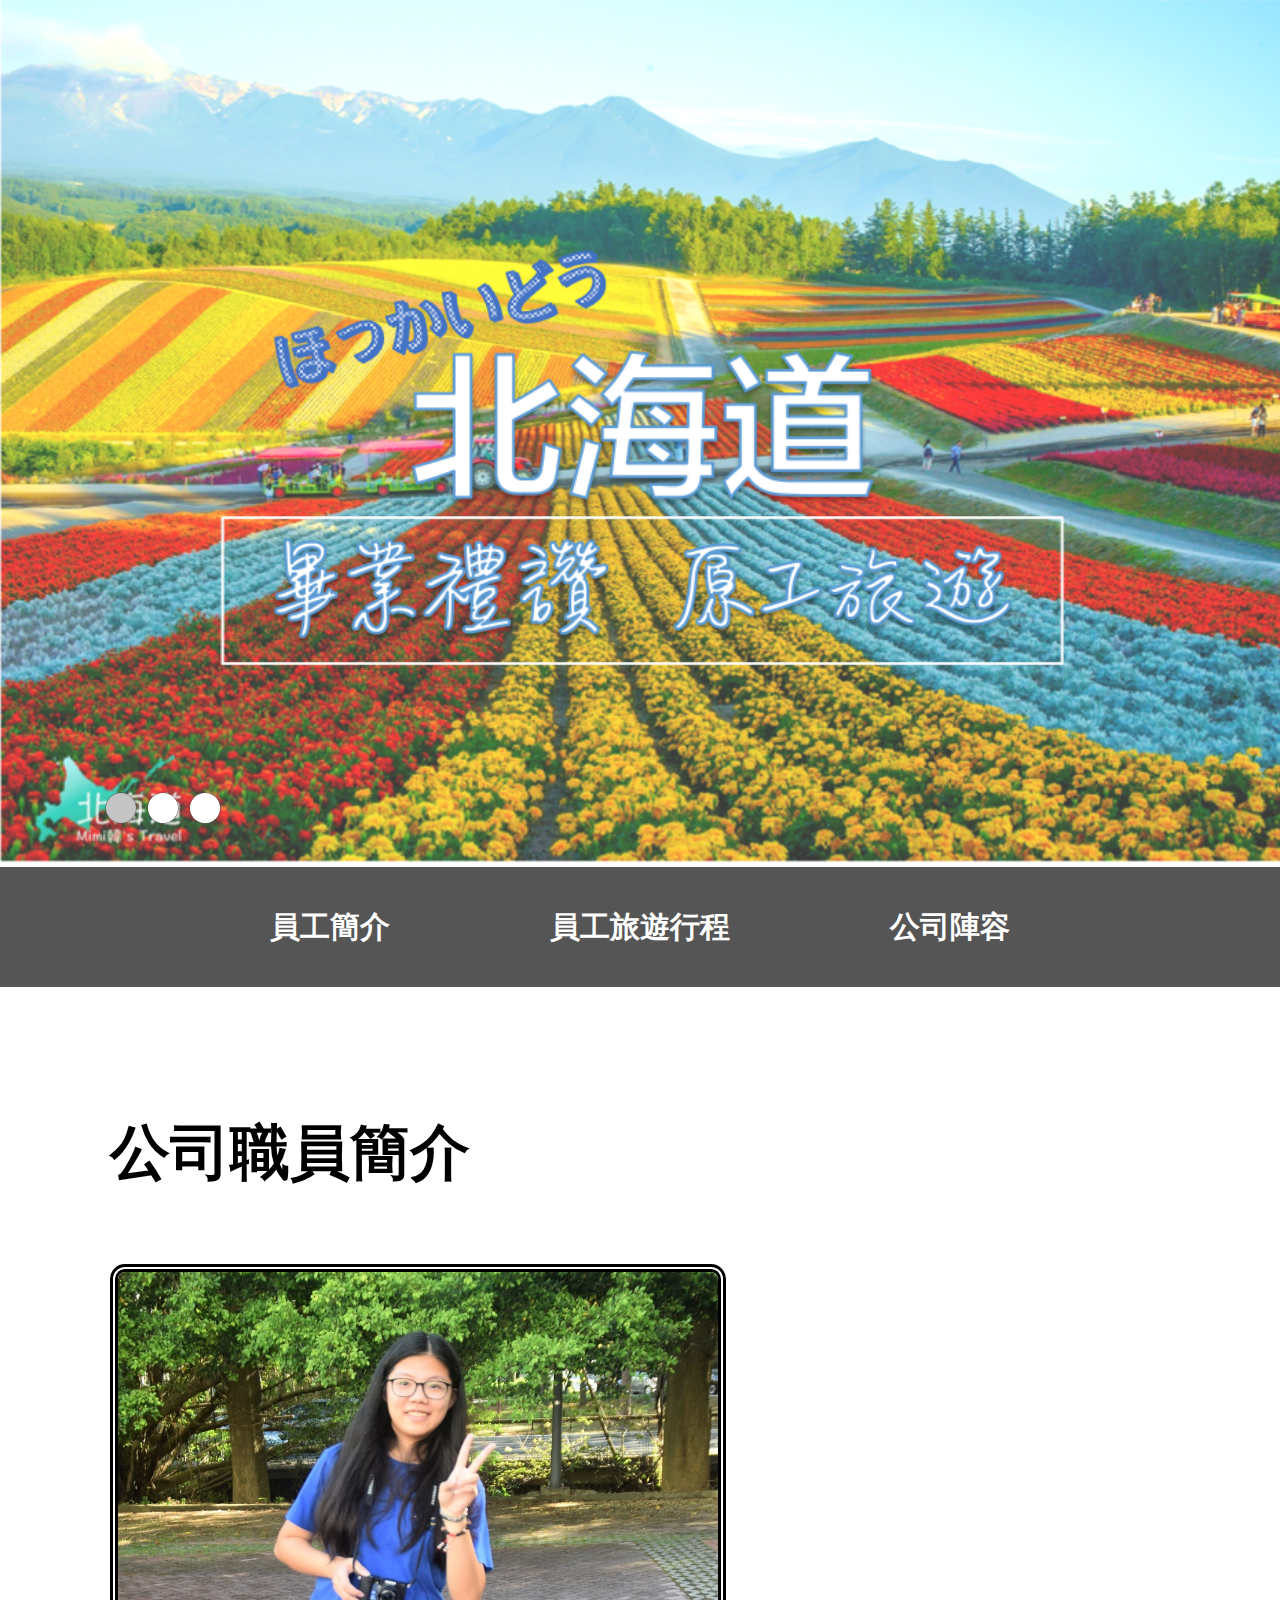
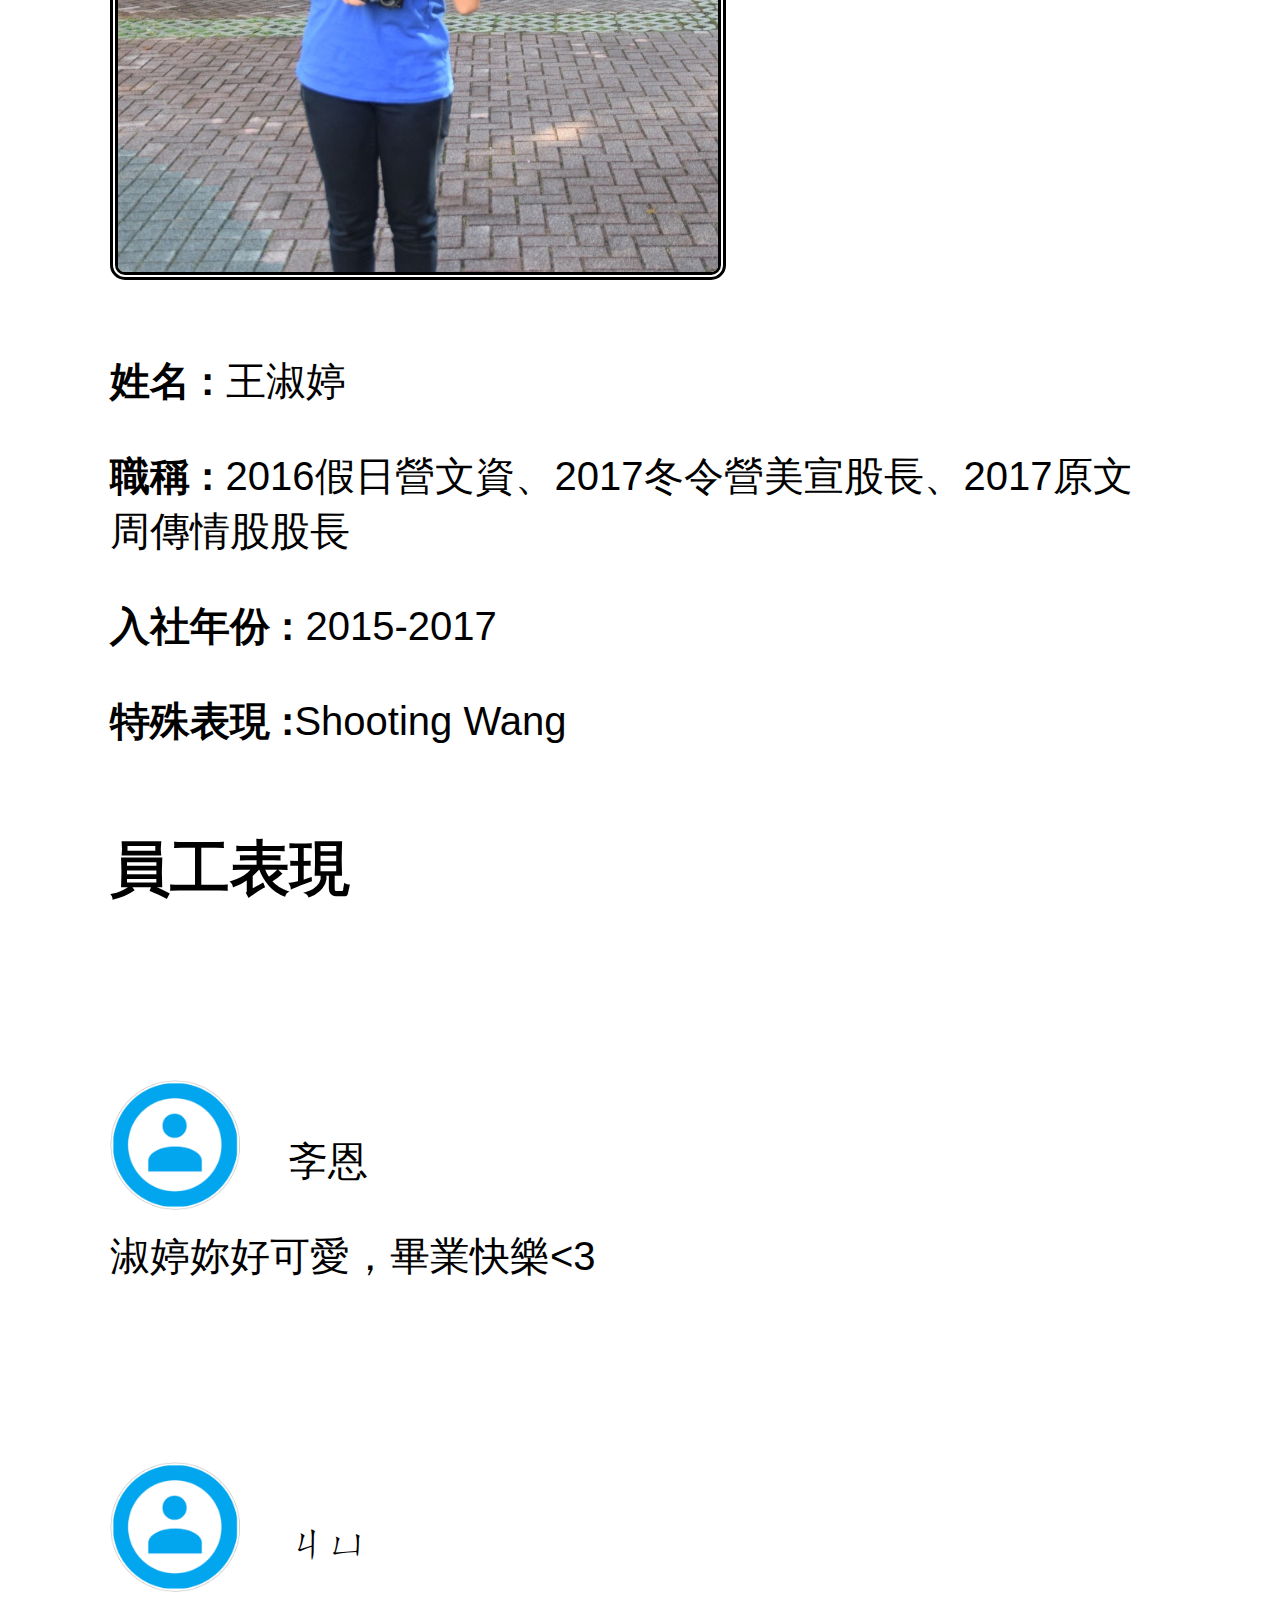
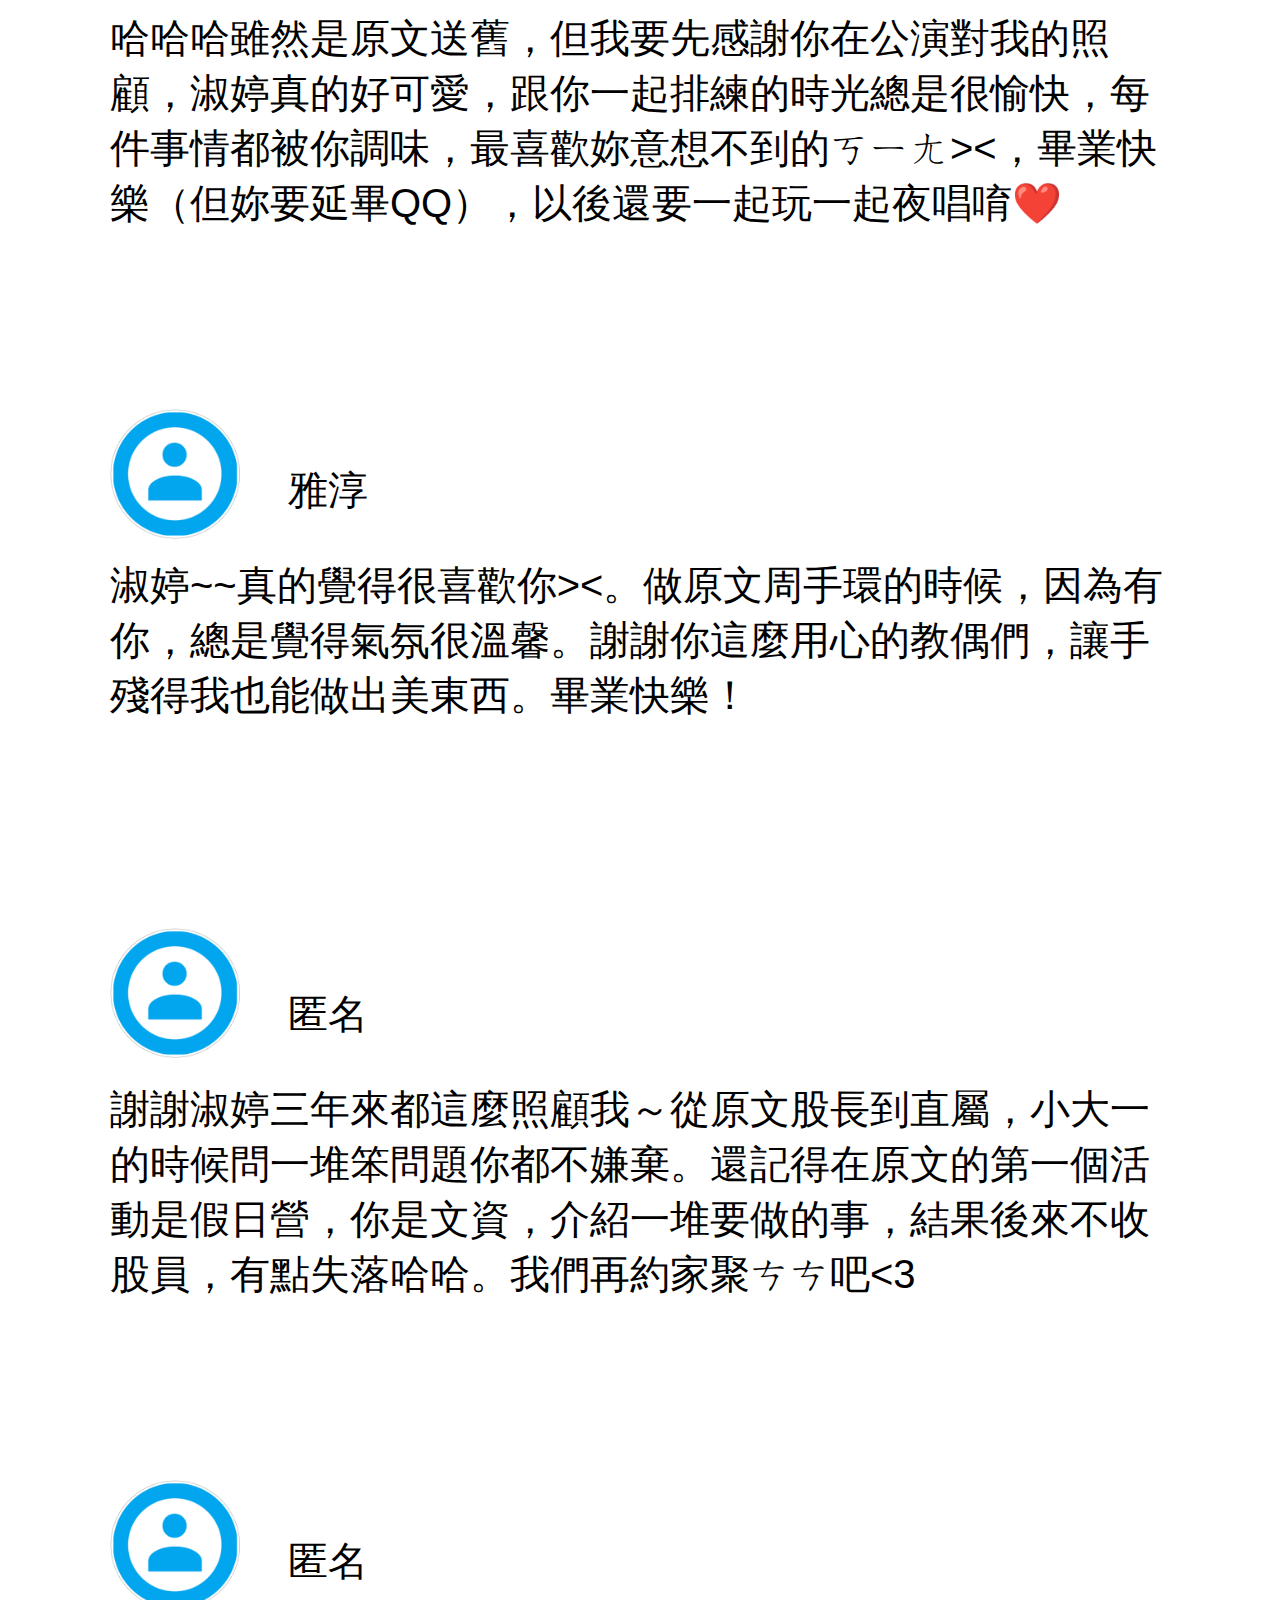
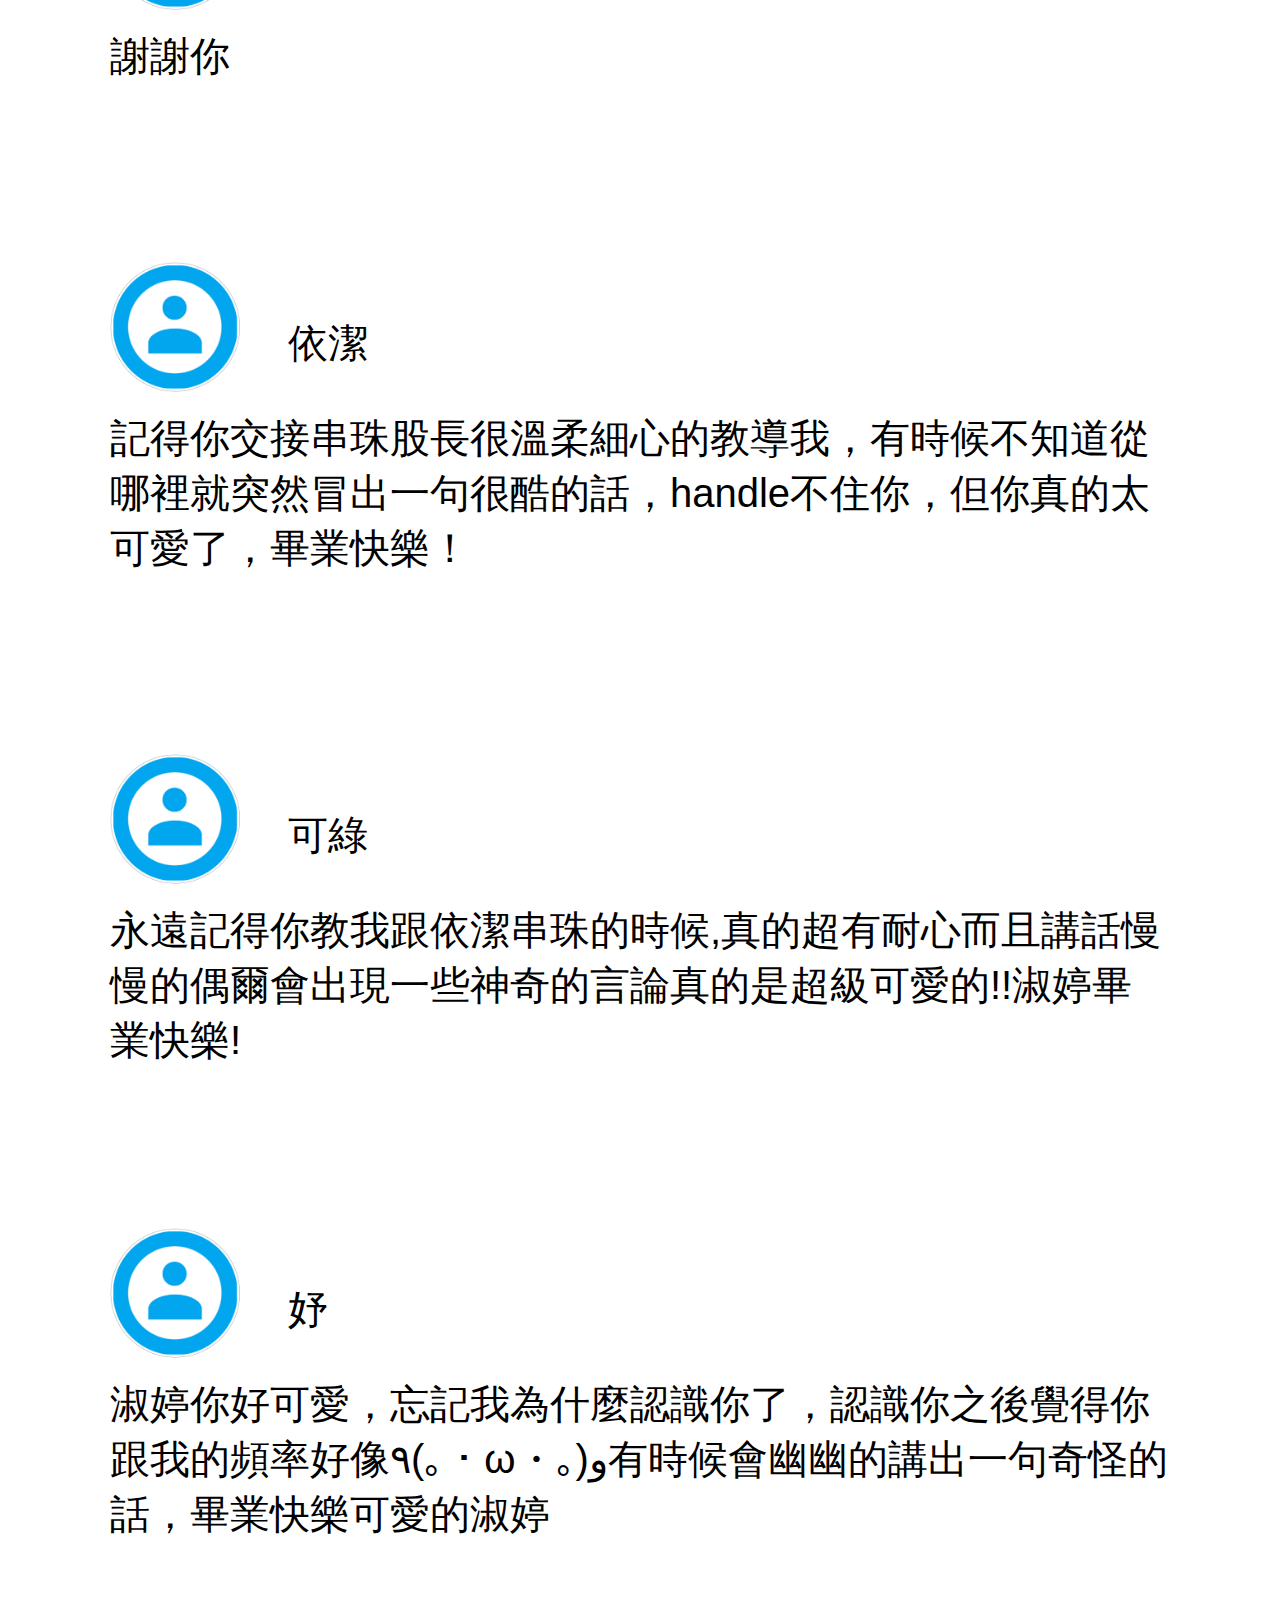
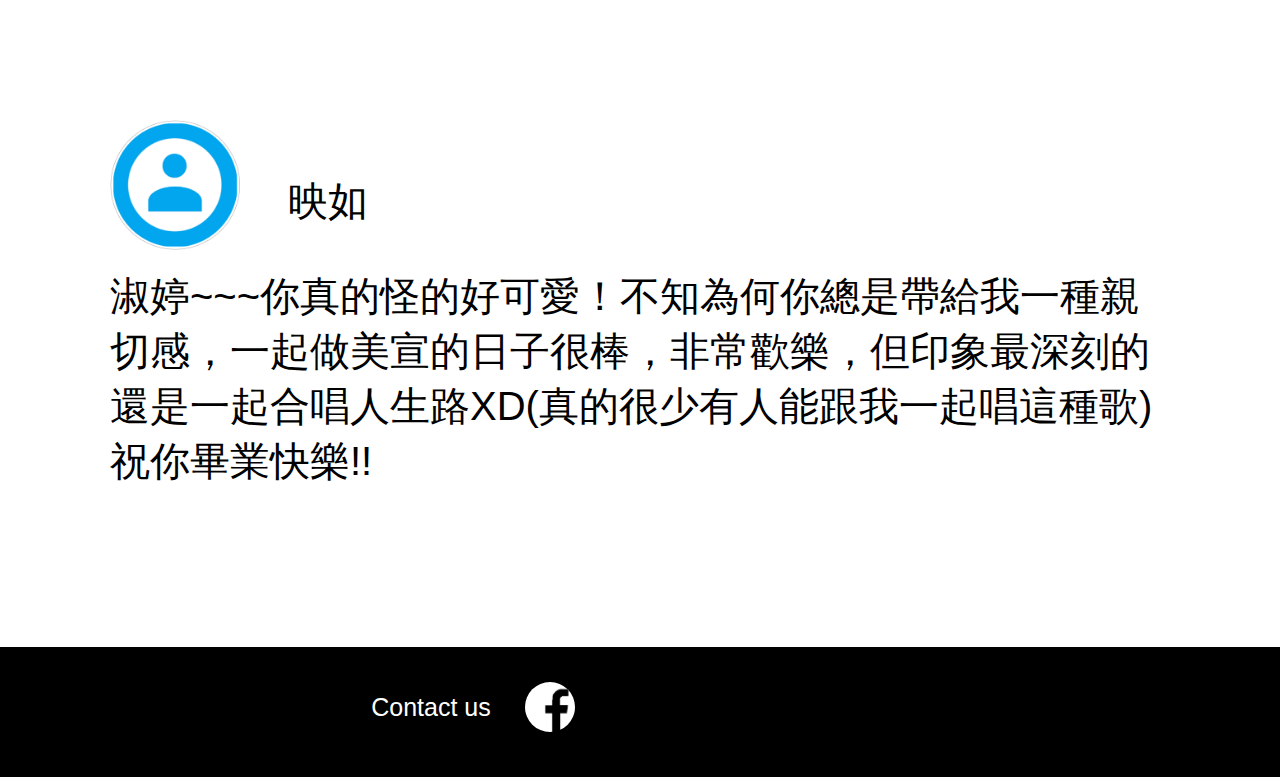
<file: index.html>
<!DOCTYPE html>

<html>
  <head>
    <link href='https://fonts.googleapis.com/css?family=Roboto:400,300,500,100' rel='stylesheet' type='text/css'>
	<link href="style.css" type="text/css" rel="stylesheet">
	<script src="https://code.jquery.com/jquery-3.4.1.min.js"></script>	
	<script type="text/javascript">
		$(function() {
			$(window).scroll(function() {
				if ($(this).scrollTop() > 650)  {          /* 要滑動到選單的距離 */
				$('.nav').addClass('navFixed');   /* 幫選單加上固定效果 */
				} else {
				$('.nav').removeClass('navFixed'); /* 移除選單固定效果 */
				}
			});
		});
		
	</script>
	
	<script>
        $(document).ready(function(){
            for(i=0;i<3;i++){
                $("#menu img:eq("+i+")").click({id:i},function(e){
                    n=e.data.id
                    change()
                    clearInterval(clock)
                    clock=setInterval(auto,3500)
                })
            }
            n=0
            clock=setInterval(auto,3500)
            $("#products img").mouseover(function(){
                clearInterval(clock)
            })
            $("#products img").mouseout(function(){
                clock=setInterval(auto,3500)
            })
            function auto(){
                n++
                if(n>2){
                    n=0
                }
                change()
            }
            function change(){
                $("#products img").fadeOut(400,function(){
                    $("#products img").attr("src","images/header_"+n+".png")
                    $("#products img").fadeIn()
                })
                $("#products").css("background-image","url(images/images/header_"+n+".png)")
                $("#menu img").attr("src","images/point_white.png")
                $("#menu img:eq("+n+")").attr("src","images/point_gray.png")
            }
        })
    </script>
	
  </head>
  <body>
	
	
	<div id=all>
		<div id=products><img src="images/header_0.png" width=100% ></div>
		
	</div>
	<!--
	<div class="header">
      <div class="container">
      </div>
    </div>
	-->
    <div class="nav">
      <div class="container">
        <ul>
          <li><a href="index.html">員工簡介</a></li><li><a href="index_photo.html">員工旅遊行程</a></li><li><a href="index_talk.html">公司陣容</a></li>
        </ul>
      </div>
    </div>
	
	<div><div id=menu style="width:50%"><img src="images/point_gray.png"><img src="images/point_white.png"><img src="images/point_white.png"></div>
	
    <div class="main">
      <div class="container">
		<h2><strong>公司職員簡介</strong></h2>
        <img id="bighead" src="images/head.png" height="600"width="600">
        <p><strong>姓名 :</strong> 王淑婷</p>
        <p><strong>職稱 :</strong> 2016假日營文資、2017冬令營美宣股長、2017原文周傳情股股長</p>
		<p><strong>入社年份 :</strong> 2015-2017 
        <p><strong>特殊表現 :</strong>Shooting Wang</p>
      </div>
	  <div class="container">
		<h2><strong>員工表現</strong></h2>
		<img src="images/chat.png" height="130" width="130" style="margin:0px; padding:0;position:relative; top:120px;">
		<p>&nbsp;&nbsp;&nbsp;&nbsp;&nbsp;&nbsp;&nbsp;&nbsp;&nbsp;&nbsp;&nbsp;&nbsp;&nbsp;&nbsp;&nbsp;&nbsp;斈恩<p>
		<p>淑婷妳好可愛，畢業快樂<3</p>
		<br>
		<img src="images/chat.png" height="130" width="130" style="margin:0px; padding:0;position:relative; top:120px;">
		<p>&nbsp;&nbsp;&nbsp;&nbsp;&nbsp;&nbsp;&nbsp;&nbsp;&nbsp;&nbsp;&nbsp;&nbsp;&nbsp;&nbsp;&nbsp;&nbsp;ㄐㄩ<p>
		<p>哈哈哈雖然是原文送舊，但我要先感謝你在公演對我的照顧，淑婷真的好可愛，跟你一起排練的時光總是很愉快，每件事情都被你調味，最喜歡妳意想不到的ㄎㄧㄤ><，畢業快樂（但妳要延畢QQ），以後還要一起玩一起夜唱唷❤️</p>
		<br>
		<img src="images/chat.png" height="130" width="130" style="margin:0px; padding:0;position:relative; top:120px;">
		<p>&nbsp;&nbsp;&nbsp;&nbsp;&nbsp;&nbsp;&nbsp;&nbsp;&nbsp;&nbsp;&nbsp;&nbsp;&nbsp;&nbsp;&nbsp;&nbsp;雅淳<p>
		<p>淑婷~~真的覺得很喜歡你><。做原文周手環的時候，因為有你，總是覺得氣氛很溫馨。謝謝你這麼用心的教偶們，讓手殘得我也能做出美東西。畢業快樂！<p>
		<br>
		<img src="images/chat.png" height="130" width="130" style="margin:0px; padding:0;position:relative; top:120px;">
		<p>&nbsp;&nbsp;&nbsp;&nbsp;&nbsp;&nbsp;&nbsp;&nbsp;&nbsp;&nbsp;&nbsp;&nbsp;&nbsp;&nbsp;&nbsp;&nbsp;匿名<p>
		<p>謝謝淑婷三年來都這麼照顧我～從原文股長到直屬，小大一的時候問一堆笨問題你都不嫌棄。還記得在原文的第一個活動是假日營，你是文資，介紹一堆要做的事，結果後來不收股員，有點失落哈哈。我們再約家聚ㄘㄘ吧<3</p>
		<br>
		<img src="images/chat.png" height="130" width="130" style="margin:0px; padding:0;position:relative; top:120px;">
		<p>&nbsp;&nbsp;&nbsp;&nbsp;&nbsp;&nbsp;&nbsp;&nbsp;&nbsp;&nbsp;&nbsp;&nbsp;&nbsp;&nbsp;&nbsp;&nbsp;匿名<p>
		<p>謝謝你</p>
		<br>
		<img src="images/chat.png" height="130" width="130" style="margin:0px; padding:0;position:relative; top:120px;">
		<p>&nbsp;&nbsp;&nbsp;&nbsp;&nbsp;&nbsp;&nbsp;&nbsp;&nbsp;&nbsp;&nbsp;&nbsp;&nbsp;&nbsp;&nbsp;&nbsp;依潔<p>
		<p>記得你交接串珠股長很溫柔細心的教導我，有時候不知道從哪裡就突然冒出一句很酷的話，handle不住你，但你真的太可愛了，畢業快樂！</p>
		<br>
		<img src="images/chat.png" height="130" width="130" style="margin:0px; padding:0;position:relative; top:120px;">
		<p>&nbsp;&nbsp;&nbsp;&nbsp;&nbsp;&nbsp;&nbsp;&nbsp;&nbsp;&nbsp;&nbsp;&nbsp;&nbsp;&nbsp;&nbsp;&nbsp;可綠<p>
		<p>永遠記得你教我跟依潔串珠的時候,真的超有耐心而且講話慢慢的偶爾會出現一些神奇的言論真的是超級可愛的!!淑婷畢業快樂!</p>
		<img src="images/chat.png" height="130" width="130" style="margin:0px; padding:0;position:relative; top:120px;">
		<p>&nbsp;&nbsp;&nbsp;&nbsp;&nbsp;&nbsp;&nbsp;&nbsp;&nbsp;&nbsp;&nbsp;&nbsp;&nbsp;&nbsp;&nbsp;&nbsp;妤<p>
		<p>淑婷你好可愛，忘記我為什麼認識你了，認識你之後覺得你跟我的頻率好像٩(｡・ω・｡)﻿و有時候會幽幽的講出一句奇怪的話，畢業快樂可愛的淑婷</p>
		<br>
		<img src="images/chat.png" height="130" width="130" style="margin:0px; padding:0;position:relative; top:120px;">
		<p>&nbsp;&nbsp;&nbsp;&nbsp;&nbsp;&nbsp;&nbsp;&nbsp;&nbsp;&nbsp;&nbsp;&nbsp;&nbsp;&nbsp;&nbsp;&nbsp;映如<p>
		<p>淑婷~~~你真的怪的好可愛！不知為何你總是帶給我一種親切感，一起做美宣的日子很棒，非常歡樂，但印象最深刻的還是一起合唱人生路XD(真的很少有人能跟我一起唱這種歌) 祝你畢業快樂!!</p>
		<br>
	  </div>
    </div>
	
    <div class="footer">
      <div class="container">
        <p style="font-size:25px;"><strong>&nbsp;&nbsp;&nbsp;&nbsp;&nbsp;&nbsp;&nbsp;&nbsp;&nbsp;&nbsp;&nbsp;&nbsp;&nbsp;&nbsp;&nbsp;&nbsp;&nbsp;&nbsp;&nbsp;&nbsp;&nbsp;&nbsp;&nbsp;&nbsp;&nbsp;&nbsp;&nbsp;&nbsp;&nbsp;&nbsp;&nbsp;&nbsp;
		&nbsp;&nbsp;&nbsp;&nbsp;&nbsp;&nbsp;&nbsp;&nbsp;&nbsp;&nbsp;&nbsp;&nbsp;&nbsp;&nbsp;&nbsp;&nbsp;&nbsp;&nbsp;&nbsp;Contact us&nbsp;&nbsp;</strong></p>
      </div>
	  <div class="container">
		<a href="https://www.facebook.com/groups/227482207720310/"><img id="contactUs" src="images/contact.png" height="50"width="50"></a>
      </div>
    </div>
  </body>
</html>
</file>
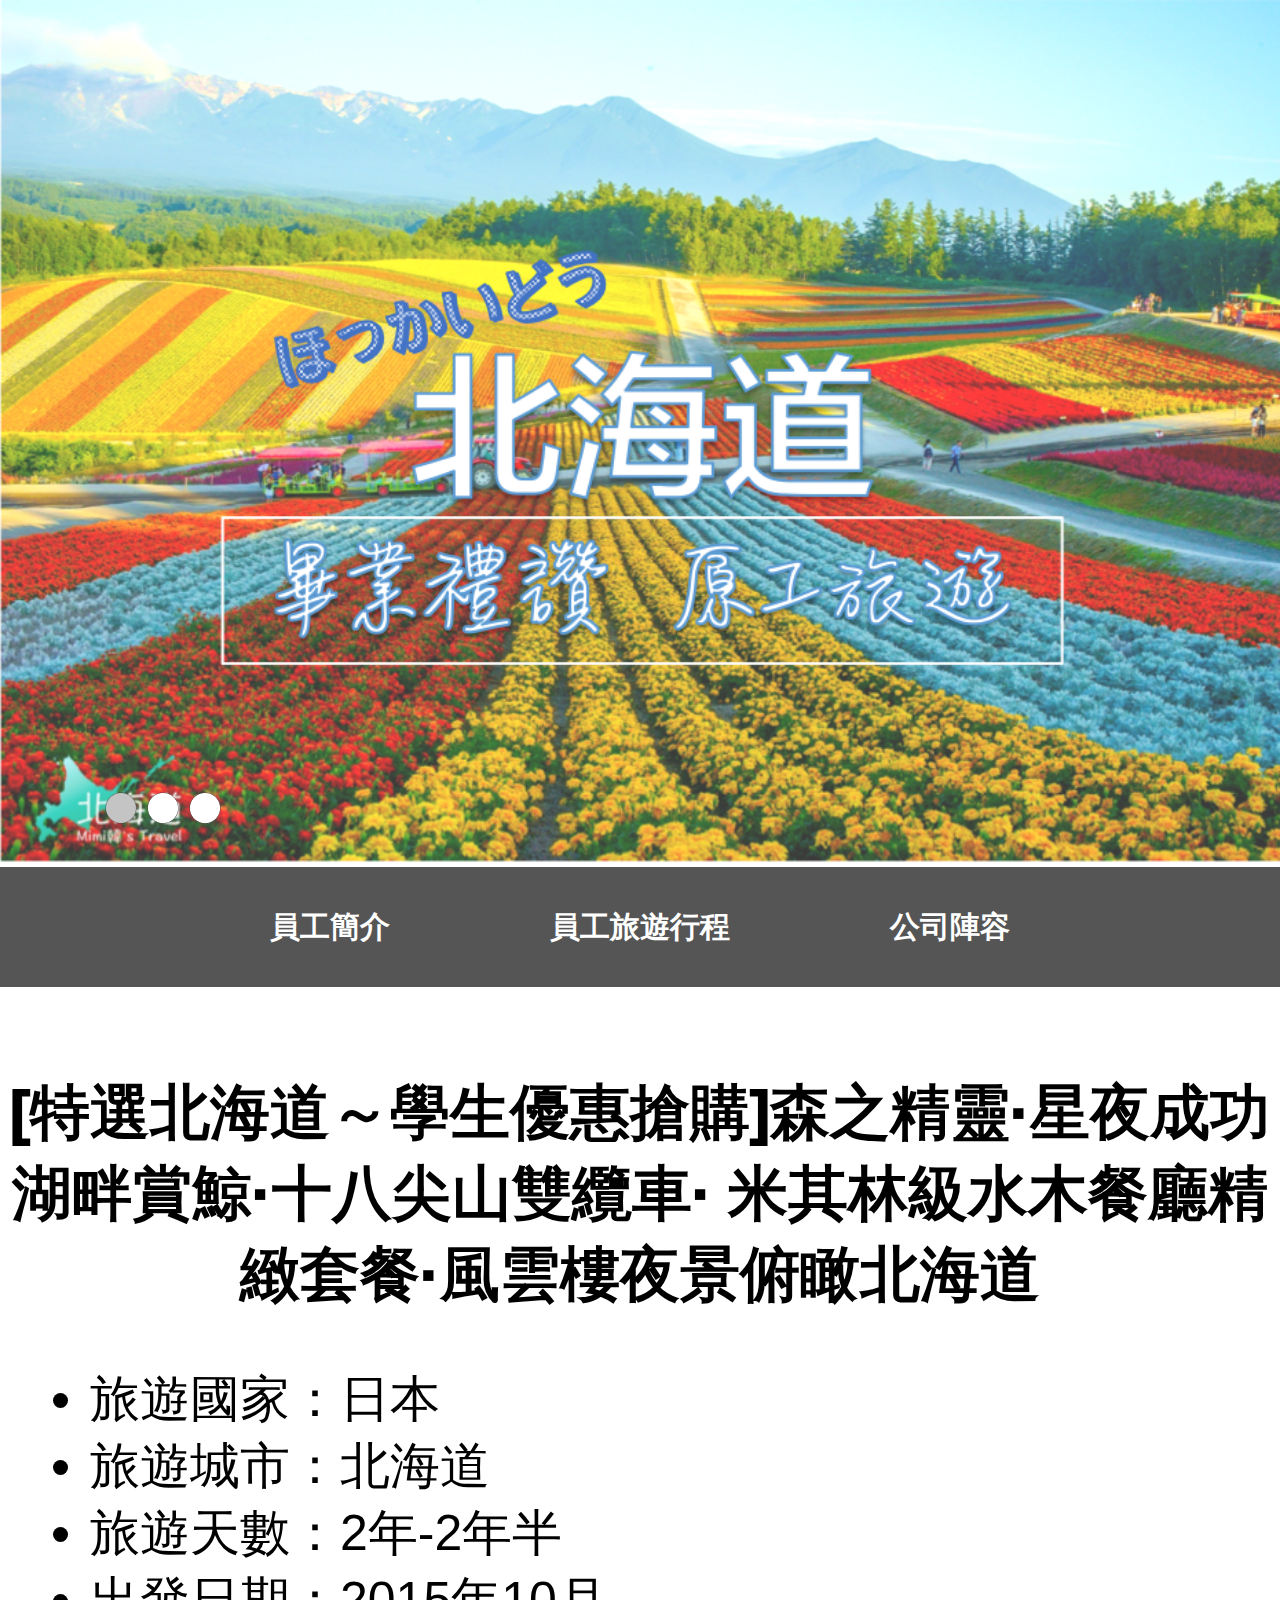
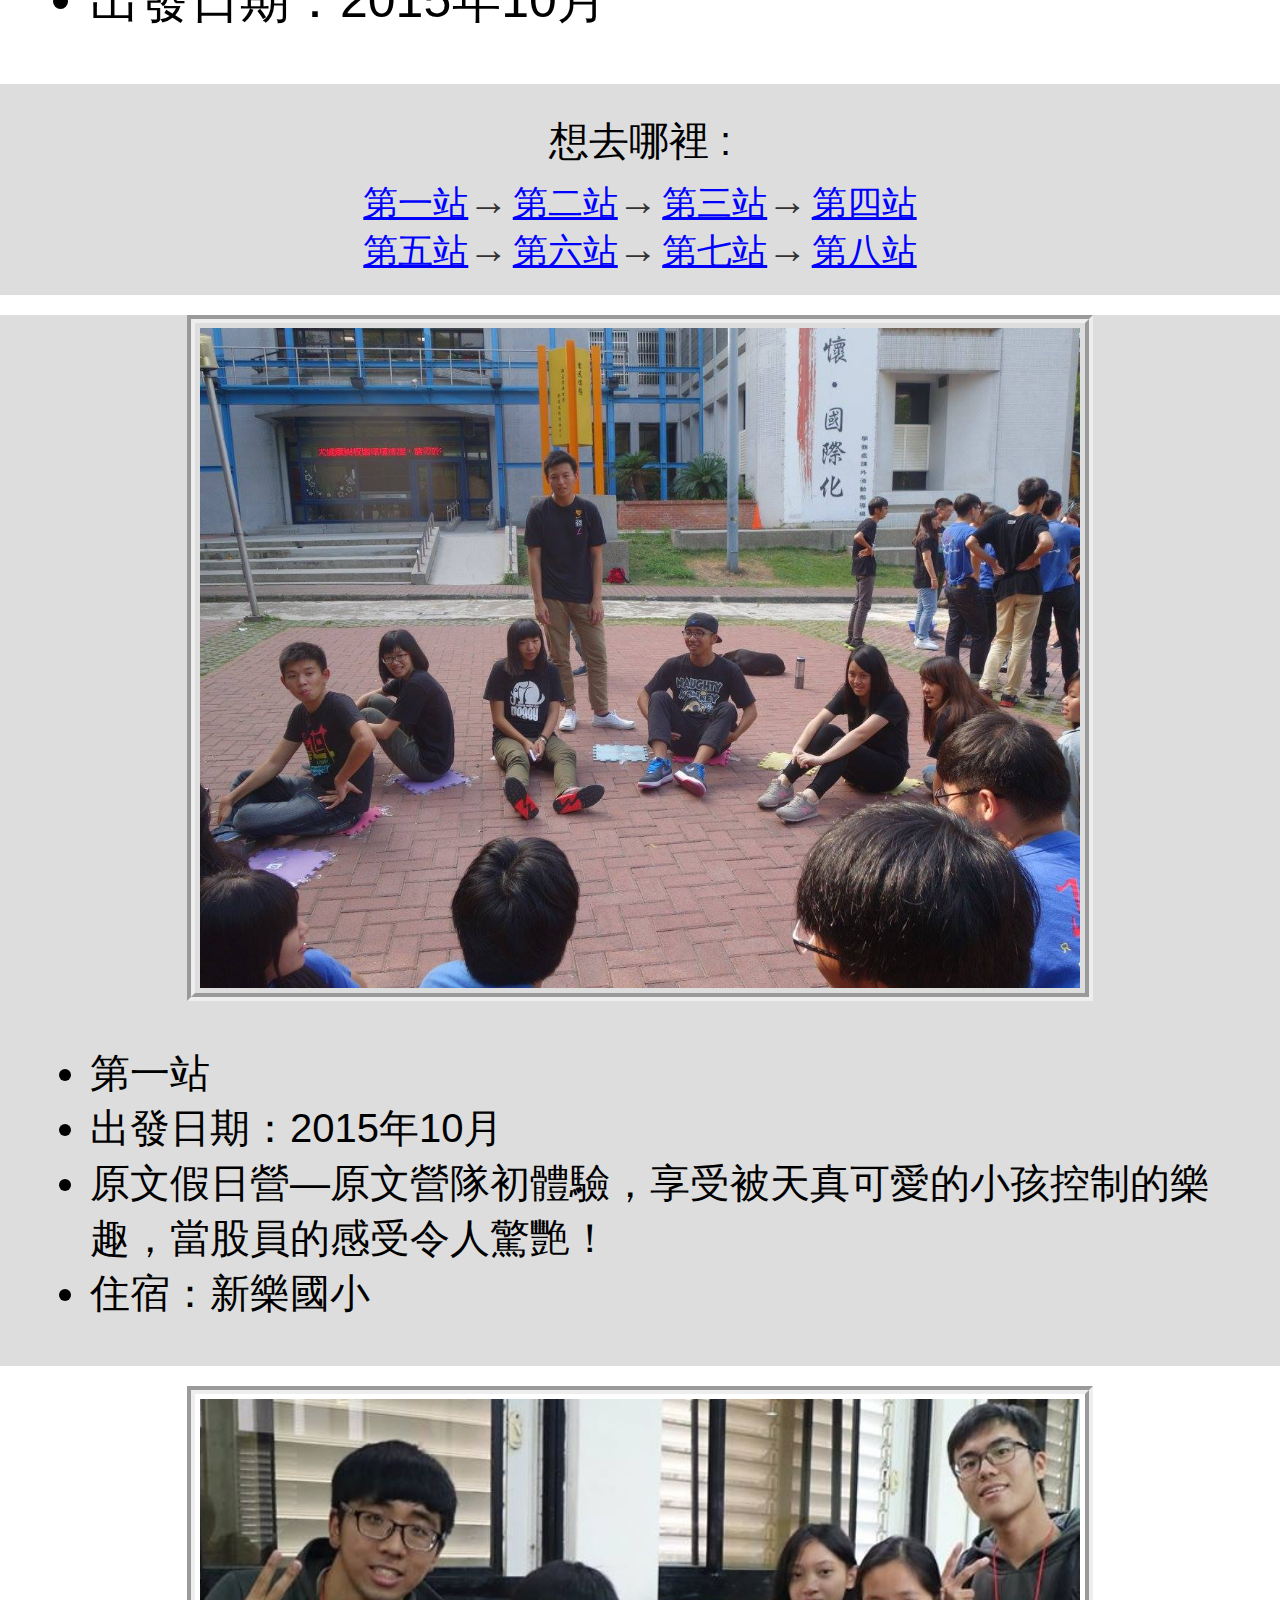
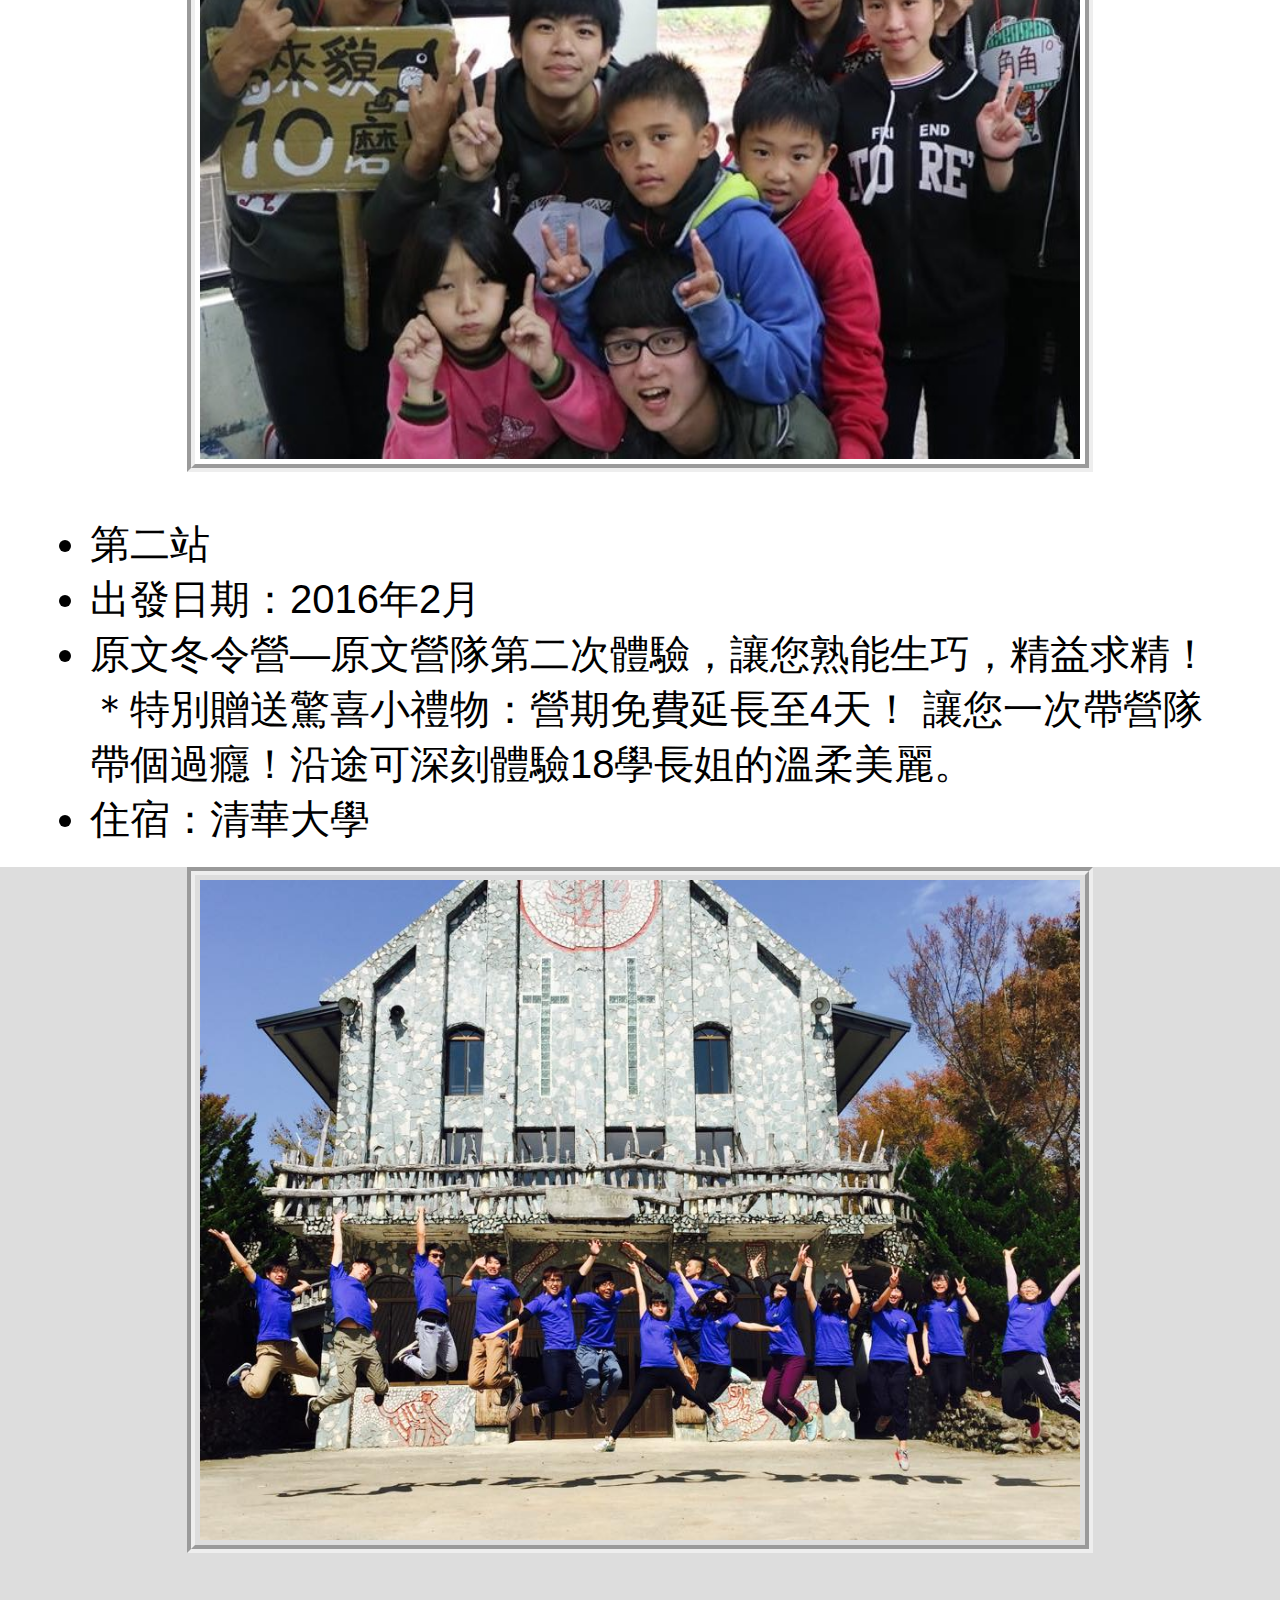
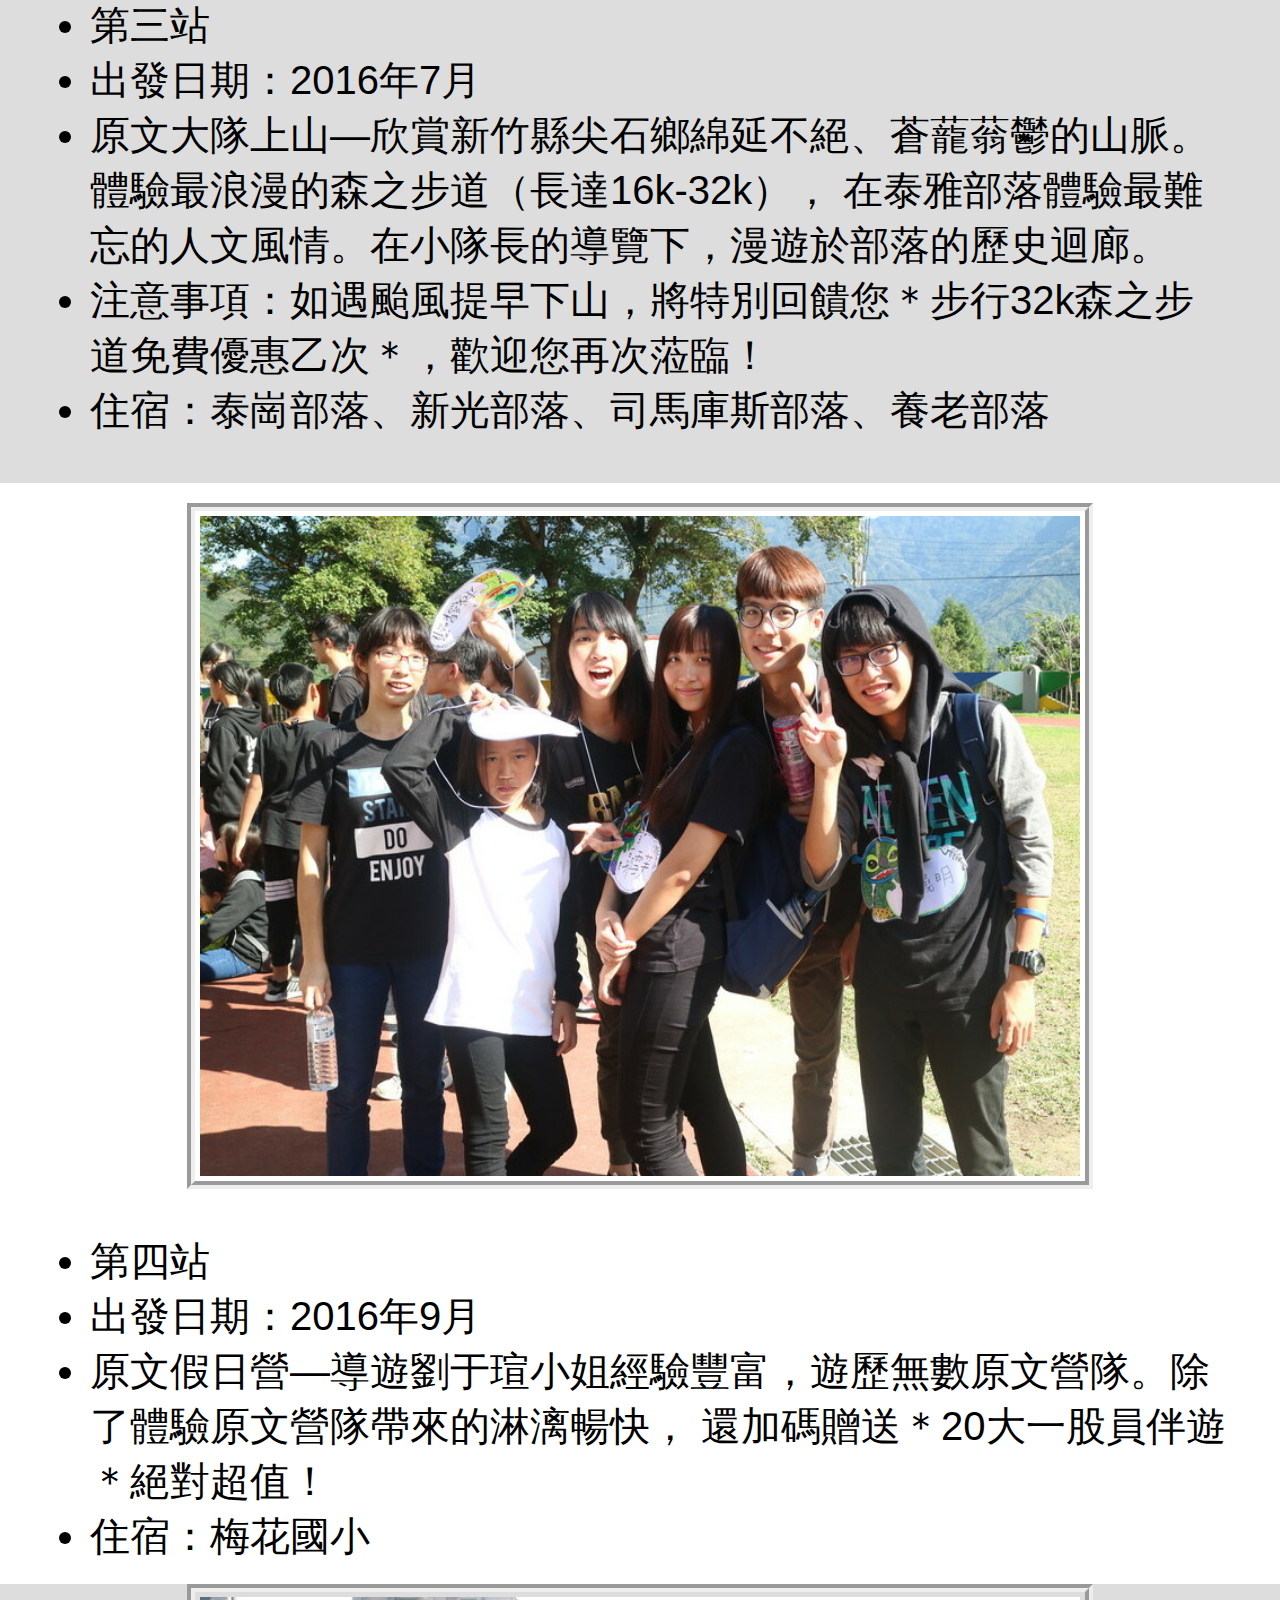
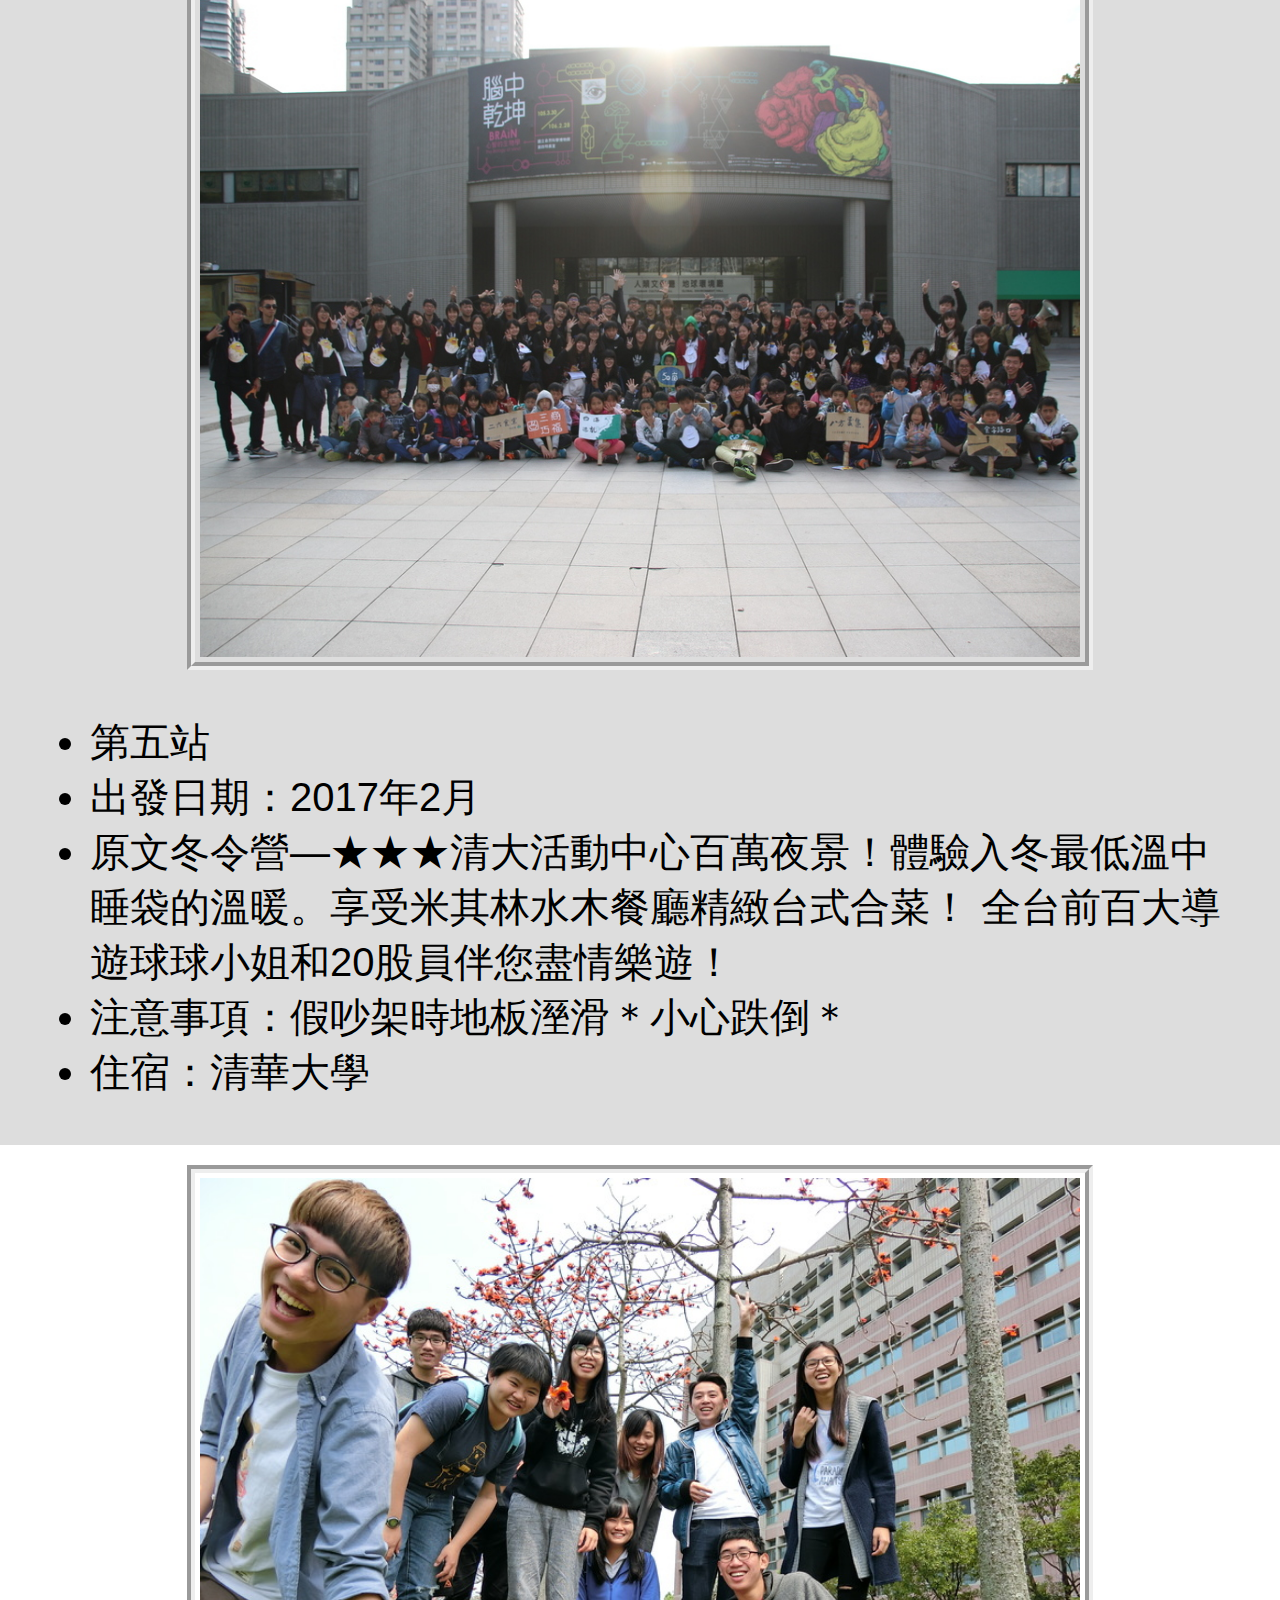
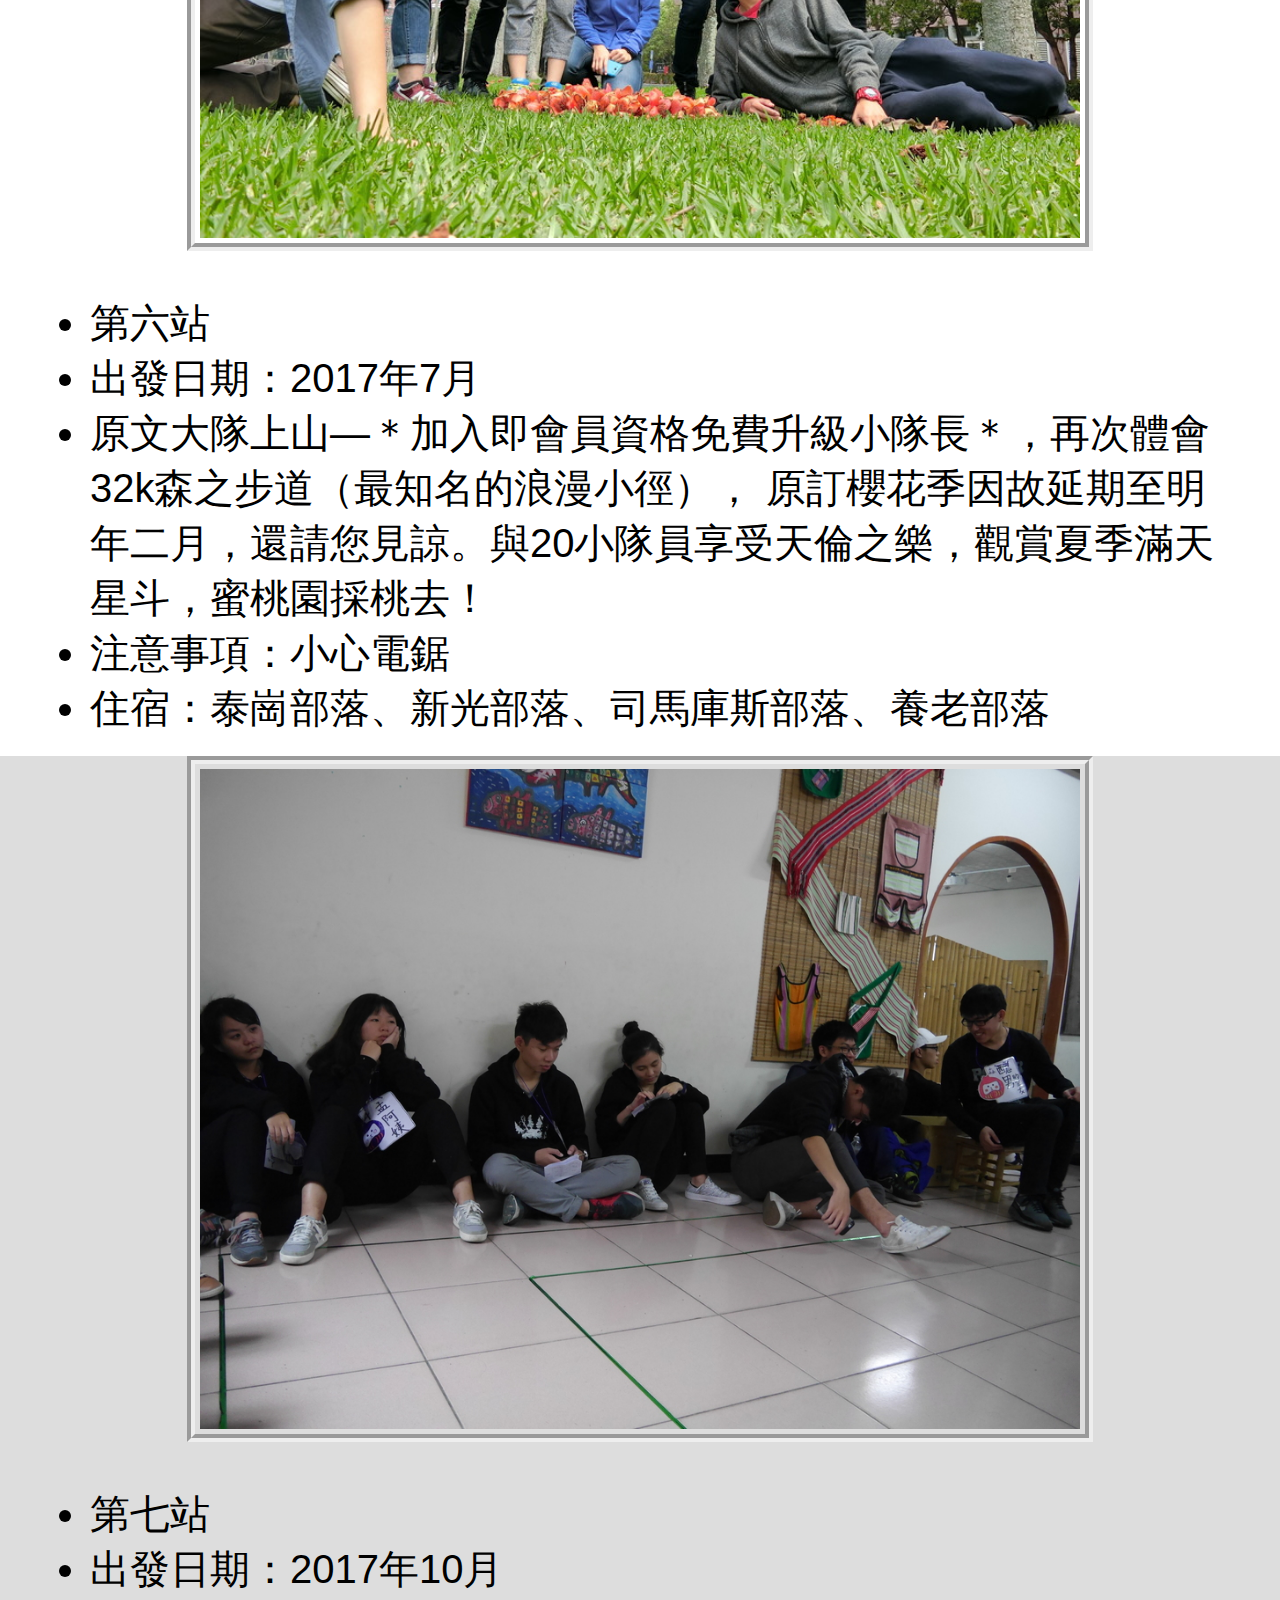
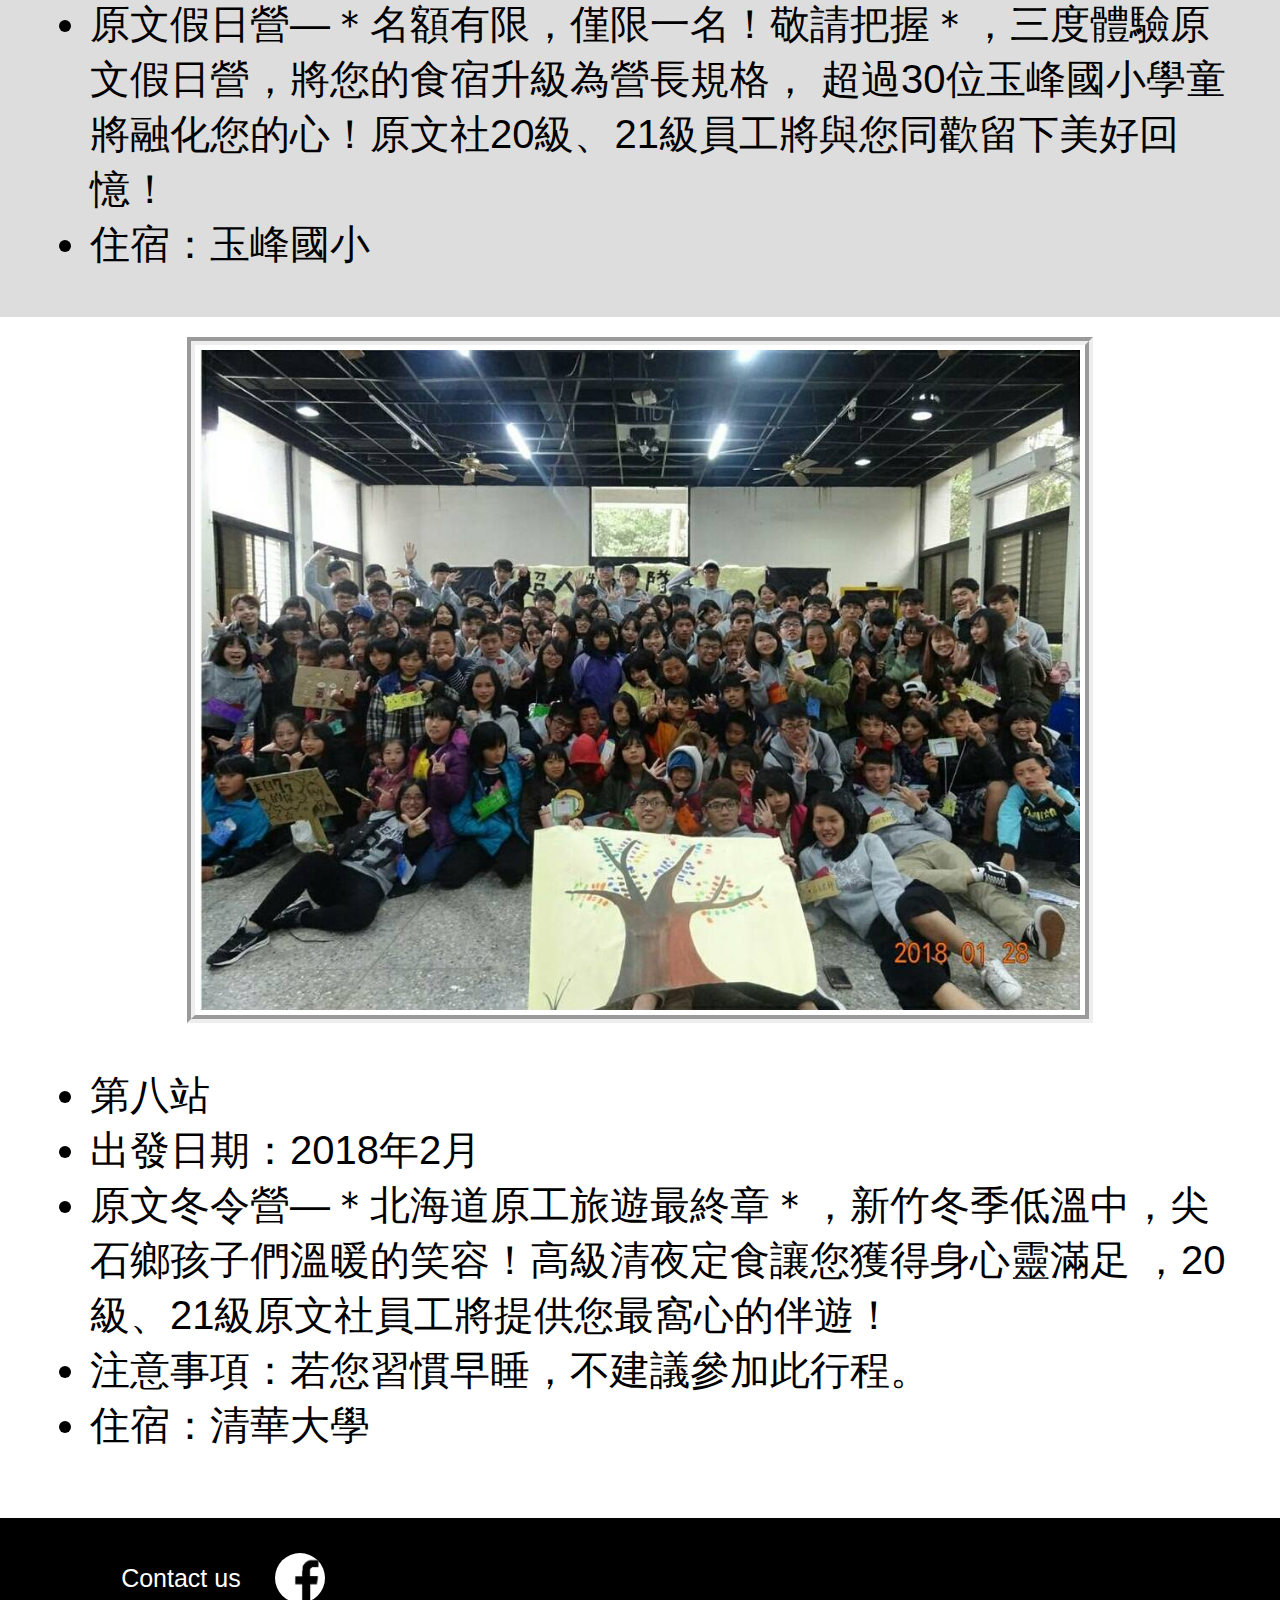
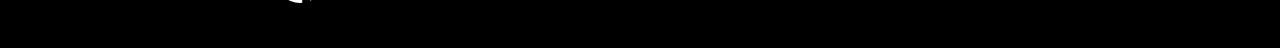
<file: index_photo.html>
<!DOCTYPE html>


<html>
  <head>
    <link href='https://fonts.googleapis.com/css?family=Roboto:400,300,500,100' rel='stylesheet' type='text/css'>
	<link href="style.css" type="text/css" rel="stylesheet">
	<script src="https://code.jquery.com/jquery-3.4.1.min.js"></script>	
	<script type="text/javascript">
		$(function() {
			$(window).scroll(function() {
				if ($(this).scrollTop() > 650)  {          /* 要滑動到選單的距離 */
				$('.nav').addClass('navFixed');   /* 幫選單加上固定效果 */
				} else {
				$('.nav').removeClass('navFixed'); /* 移除選單固定效果 */
				}
			});
		});
	</script>
	<script>
        $(document).ready(function(){
            for(i=0;i<3;i++){
                $("#menu img:eq("+i+")").click({id:i},function(e){
                    n=e.data.id
                    change()
                    clearInterval(clock)
                    clock=setInterval(auto,3500)
                })
            }
            n=0
            clock=setInterval(auto,3500)
            $("#products img").mouseover(function(){
                clearInterval(clock)
            })
            $("#products img").mouseout(function(){
                clock=setInterval(auto,3500)
            })
            function auto(){
                n++
                if(n>2){
                    n=0
                }
                change()
            }
            function change(){
                $("#products img").fadeOut(400,function(){
                    $("#products img").attr("src","images/header_"+n+".png")
                    $("#products img").fadeIn()
                })
                $("#products").css("background-image","url(images/images/header_"+n+".png)")
                $("#menu img").attr("src","images/point_white.png")
                $("#menu img:eq("+n+")").attr("src","images/point_gray.png")
            }
        })
    </script>
  </head>
  <body>
  
	<div id=all>
		<div id=products><img src="images/header_0.png" width=100% ></div>
		
	</div>
    
    <div class="nav">
      <div class="container">
        <ul>
          <li><a href="index.html">員工簡介</a></li><li><a href="index_photo.html">員工旅遊行程</a></li><li><a href="index_talk.html">公司陣容</a></li>
        </ul>
      </div>
    </div>

	<div><div id=menu style="width:50%"><img src="images/point_gray.png"><img src="images/point_white.png"><img src="images/point_white.png"></div>
	
	<div class="main">
		<div class="container" style="margin:0; padding:0; max-width:100%;">
			<h1 style="text-align:center;font-size:60px"><strong>[特選北海道～學生優惠搶購]森之精靈&middot;星夜成功湖畔賞鯨&middot;十八尖山雙纜車&middot;
			米其林級水木餐廳精緻套餐&middot;風雲樓夜景俯瞰北海道</strong></h1>
			<ul style="font-size:50px;margin-left:50px;">
				<li>旅遊國家：日本</li>
				<li>旅遊城市：北海道</li>
				<li>旅遊天數：2年-2年半</li>
				<li>出發日期：2015年10月</li>
			</ul>
			<div style="text-align:center;background-color:#DDDDDD;padding:20px 0">
				<p style="margin:10px;">想去哪裡 :</p>
				<a href="#date day1" style="font-size:35px; color:blue;text-decoration:underline; "><strong>第一站</strong></a><p style="font-size:40px; color:#333333 ; display:inline;"><strong>&rarr;</strong></p>
				<a href="#date day2" style="font-size:35px; color:blue;text-decoration:underline; "><strong>第二站</strong></a><p style="font-size:40px; color:#333333 ; display:inline;"><strong>&rarr;</strong></p>
				<a href="#date day3" style="font-size:35px; color:blue;text-decoration:underline; "><strong>第三站</strong></a><p style="font-size:40px; color:#333333 ; display:inline;"><strong>&rarr;</strong></p>
				<a href="#date day4" style="font-size:35px; color:blue;text-decoration:underline; "><strong>第四站</strong></a>
				<br>
				<a href="#date day5" style="font-size:35px; color:blue;text-decoration:underline; "><strong>第五站</strong></a><p style="font-size:40px; color:#333333 ; display:inline;"><strong>&rarr;</strong></p>
				<a href="#date day6" style="font-size:35px; color:blue;text-decoration:underline;"><strong>第六站</strong></a><p style="font-size:40px; color:#333333 ; display:inline;"><strong>&rarr;</strong></p>
				<a href="#date day7" style="font-size:35px; color:blue;text-decoration:underline ;"><strong>第七站</strong></a><p style="font-size:40px; color:#333333 ; display:inline;"><strong>&rarr;</strong></p>
				<a href="#date day8" style="font-size:35px; color:blue;text-decoration:underline ;"><strong>第八站</strong></a>
			</div>
			
			<div id="date day1" style="background-color:#DDDDDD">	
				<img id="photo" src="images/2015_1.jpg"	height="660" width="880" >	
				<ul style="font-size:40px;margin:0px 50px">
				<br>
				<li>第一站</li>
				<li>出發日期：2015年10月</li>
				<li>原文假日營—原文營隊初體驗，享受被天真可愛的小孩控制的樂趣，當股員的感受令人驚艷！</li>
				<li>住宿：新樂國小</li>
				<br>
				</ul>
			</div>
			<div id="date day2" style="background-color:#ffffff">	
				<img id="photo" src="images/2016_2.jpg"	height="660" width="880" >	
				<ul style="font-size:40px;margin:0px 50px">
				<br>
				<li>第二站</li>
				<li>出發日期：2016年2月</li>
				<li>原文冬令營—原文營隊第二次體驗，讓您熟能生巧，精益求精！＊特別贈送驚喜小禮物：營期免費延長至4天！
				讓您一次帶營隊帶個過癮！沿途可深刻體驗18學長姐的溫柔美麗。</li>
				<li>住宿：清華大學</li>
				</ul>
			</div>
			<div id="date day3" style="background-color:#DDDDDD">	
				<img id="photo" src="images/2016_3.jpg"	height="660" width="880" >	
				<ul style="font-size:40px;margin:0px 50px">
				<br>
				<li>第三站</li>
				<li>出發日期：2016年7月</li>
				<li>原文大隊上山—欣賞新竹縣尖石鄉綿延不絕、蒼蘢蓊鬱的山脈。體驗最浪漫的森之步道（長達16k-32k），
				在泰雅部落體驗最難忘的人文風情。在小隊長的導覽下，漫遊於部落的歷史迴廊。</li>
				<li>注意事項：如遇颱風提早下山，將特別回饋您＊步行32k森之步道免費優惠乙次＊，歡迎您再次蒞臨！</li>
				<li>住宿：泰崗部落、新光部落、司馬庫斯部落、養老部落</li>
				<br>
				</ul>
			</div>
			<div id="date day4" style="background-color:#ffffff">	
				<img id="photo" src="images/2016_1.jpg"	height="660" width="880" >	
				<ul style="font-size:40px;margin:0px 50px">
				<br>
				<li>第四站</li>
				<li>出發日期：2016年9月</li>
				<li>原文假日營—導遊劉于瑄小姐經驗豐富，遊歷無數原文營隊。除了體驗原文營隊帶來的淋漓暢快，
				還加碼贈送＊20大一股員伴遊＊絕對超值！</li>
				<li>住宿：梅花國小</li>
				</ul>
			</div>
			<div id="date day5" style="background-color:#DDDDDD">	
				<img id="photo" src="images/2017_2.jpg"	height="660" width="880" >	
				<ul style="font-size:40px;margin:0px 50px">
				<br>
				<li>第五站</li>
				<li>出發日期：2017年2月</li>
				<li>原文冬令營—★★★清大活動中心百萬夜景！體驗入冬最低溫中睡袋的溫暖。享受米其林水木餐廳精緻台式合菜！
				全台前百大導遊球球小姐和20股員伴您盡情樂遊！</li>
				<li>注意事項：假吵架時地板溼滑＊小心跌倒＊</li>
				<li>住宿：清華大學</li>
				<br>
				</ul>
			</div>
			<div id="date day6" style="background-color:#ffffff">	
				<img id="photo" src="images/2017_3.jpg"	height="660" width="880" >	
				<ul style="font-size:40px;margin:0px 50px">
				<br>
				<li>第六站</li>
				<li>出發日期：2017年7月</li>
				<li>原文大隊上山—＊加入即會員資格免費升級小隊長＊，再次體會32k森之步道（最知名的浪漫小徑），
				原訂櫻花季因故延期至明年二月，還請您見諒。與20小隊員享受天倫之樂，觀賞夏季滿天星斗，蜜桃園採桃去！</li>
				<li>注意事項：小心電鋸</li>
				<li>住宿：泰崗部落、新光部落、司馬庫斯部落、養老部落</li>
				</ul>
			</div>
			<div id="date day7" style="background-color:#DDDDDD">	
				<img id="photo" src="images/2017_1.jpg"	height="660" width="880" >	
				<ul style="font-size:40px;margin:0px 50px">
				<br>
				<li>第七站</li>
				<li>出發日期：2017年10月</li>
				<li>原文假日營—＊名額有限，僅限一名！敬請把握＊，三度體驗原文假日營，將您的食宿升級為營長規格，
				超過30位玉峰國小學童將融化您的心！原文社20級、21級員工將與您同歡留下美好回憶！</li>
				<li>住宿：玉峰國小</li>
				<br>
				</ul>
			</div>
			<div id="date day8" style="background-color:#ffffff">	
				<img id="photo" src="images/2018_2.jpg"	height="660" width="880" >	
				<ul style="font-size:40px;margin:0px 50px">
				<br>
				<li>第八站</li>
				<li>出發日期：2018年2月</li>
				<li>原文冬令營—＊北海道原工旅遊最終章＊，新竹冬季低溫中，尖石鄉孩子們溫暖的笑容！高級清夜定食讓您獲得身心靈滿足
				，20級、21級原文社員工將提供您最窩心的伴遊！</li>
				<li>注意事項：若您習慣早睡，不建議參加此行程。</li>
				<li>住宿：清華大學</li>
				<br>
				</ul>
			</div>
		</div>
	</div>
	
    <div class="footer">
      <div class="container">
        <p style="font-size:25px;"><strong>&nbsp;&nbsp;&nbsp;&nbsp;&nbsp;&nbsp;&nbsp;&nbsp;
		&nbsp;&nbsp;&nbsp;&nbsp;&nbsp;&nbsp;&nbsp;Contact us&nbsp;&nbsp;</strong></p>
      </div>
	  <div class="container">
		<a href="https://www.facebook.com/groups/227482207720310/"><img id="contactUs" src="images/contact.png" height="50"width="50"></a>
      </div>
    </div>
  </body>
</html>
</file>
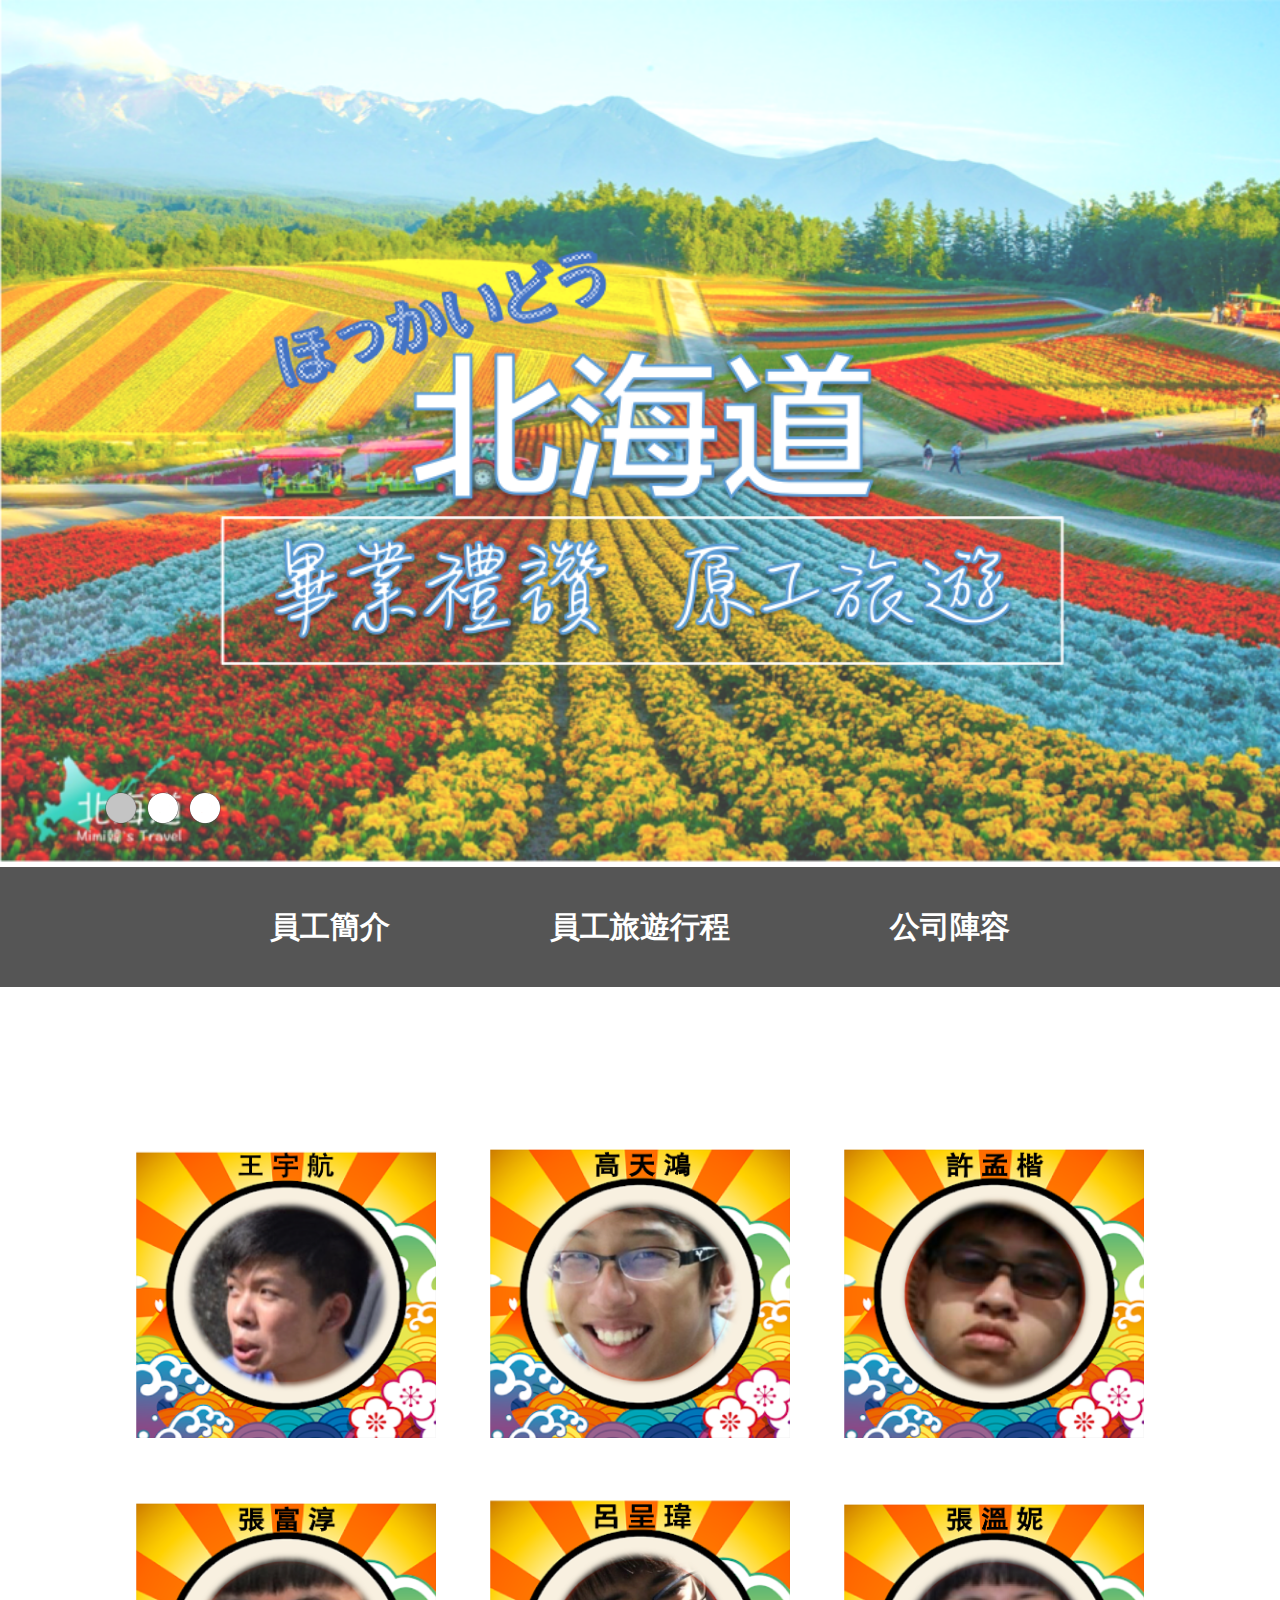
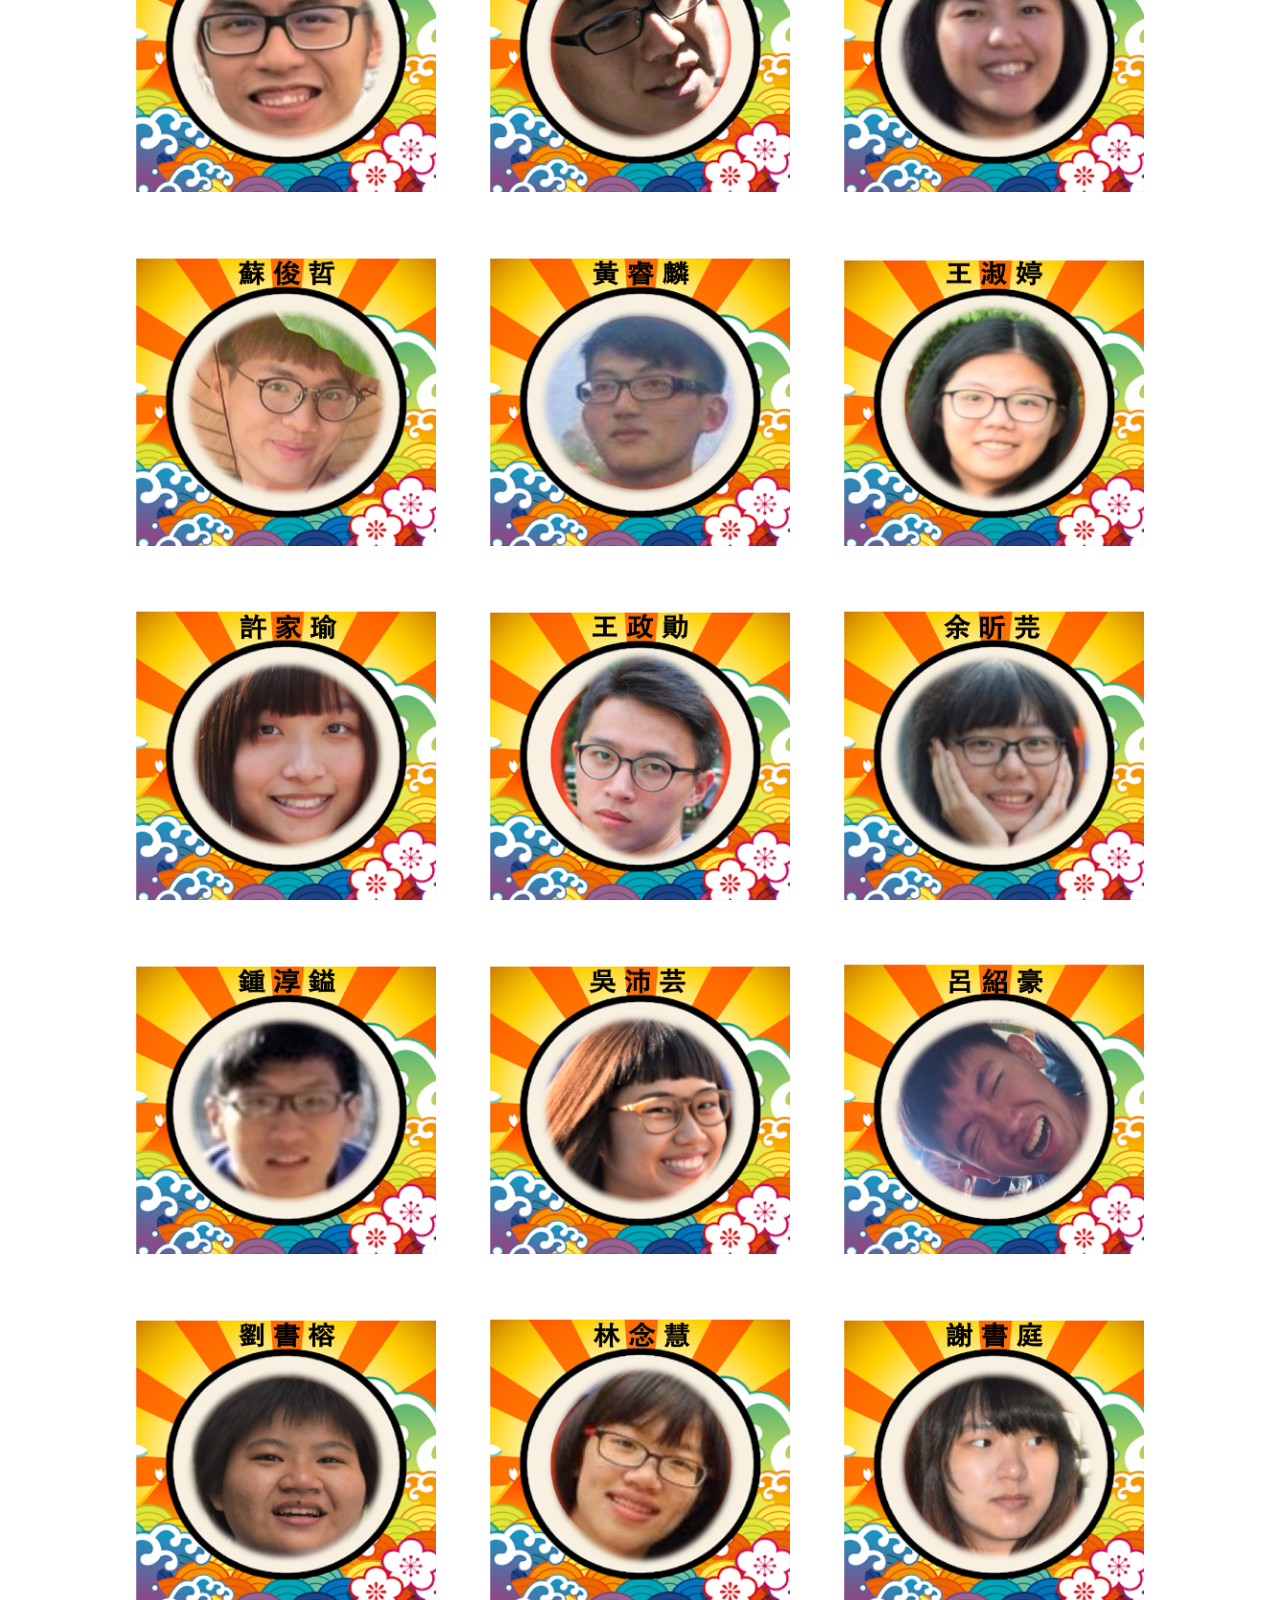
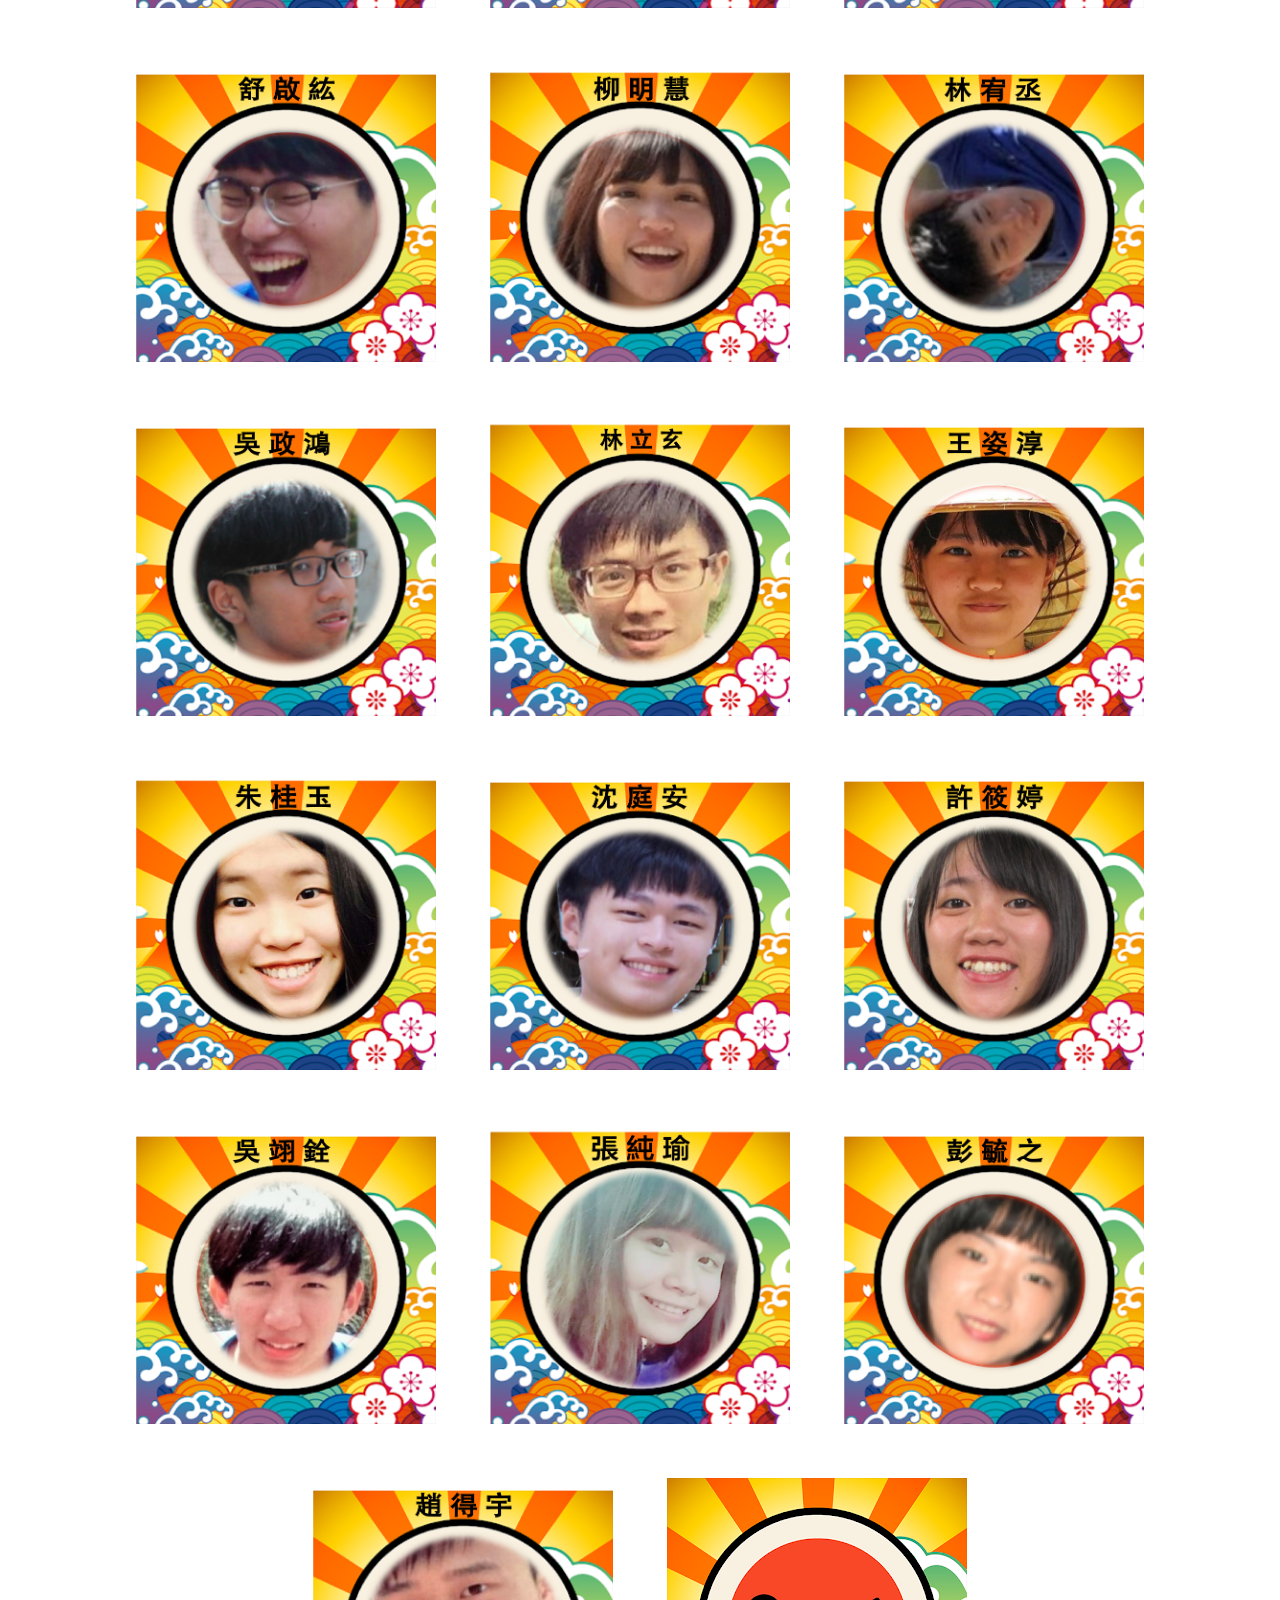
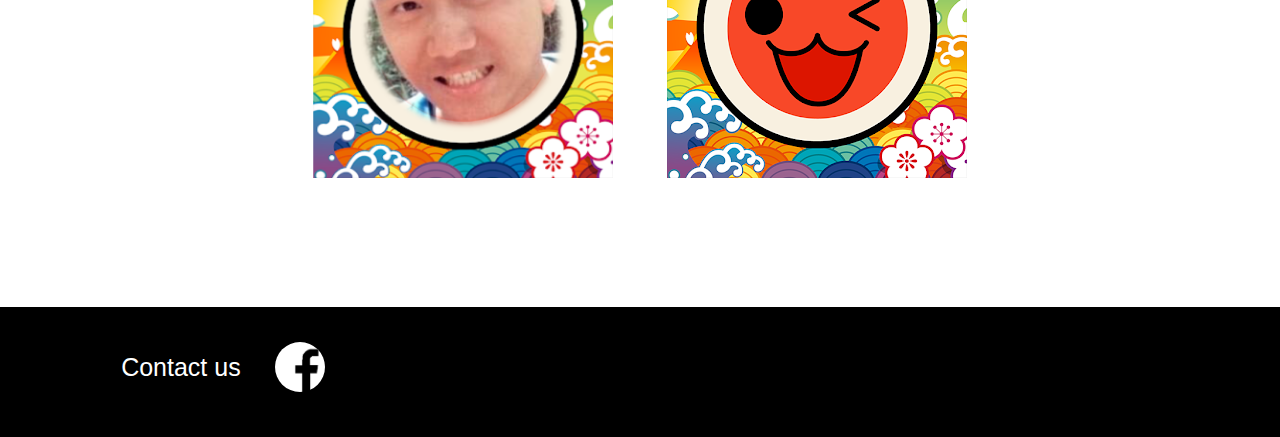
<file: index_talk.html>
<!DOCTYPE html>


<html>
  <head>
    <link href='https://fonts.googleapis.com/css?family=Roboto:400,300,500,100' rel='stylesheet' type='text/css'>
	<link href="style.css" type="text/css" rel="stylesheet">
	<script src="https://code.jquery.com/jquery-3.4.1.min.js"></script>	
	<script type="text/javascript">
		$(function() {
			$(window).scroll(function() {
				if ($(this).scrollTop() > 650)  {          /* 要滑動到選單的距離 */
				$('.nav').addClass('navFixed');   /* 幫選單加上固定效果 */
				} else {
				$('.nav').removeClass('navFixed'); /* 移除選單固定效果 */
				}
			});
		});
	</script>
	<script>
        $(document).ready(function(){
            for(i=0;i<3;i++){
                $("#menu img:eq("+i+")").click({id:i},function(e){
                    n=e.data.id
                    change()
                    clearInterval(clock)
                    clock=setInterval(auto,3500)
                })
            }
            n=0
            clock=setInterval(auto,3500)
            $("#products img").mouseover(function(){
                clearInterval(clock)
            })
            $("#products img").mouseout(function(){
                clock=setInterval(auto,3500)
            })
            function auto(){
                n++
                if(n>2){
                    n=0
                }
                change()
            }
            function change(){
                $("#products img").fadeOut(400,function(){
                    $("#products img").attr("src","images/header_"+n+".png")
                    $("#products img").fadeIn()
                })
                $("#products").css("background-image","url(images/images/header_"+n+".png)")
                $("#menu img").attr("src","images/point_white.png")
                $("#menu img:eq("+n+")").attr("src","images/point_gray.png")
            }
        })
    </script>
  </head>
  <body>
    <div id=all>
		<div id=products><img src="images/header_0.png" width=100% ></div>
		
	</div>

    <div class="nav">
      <div class="container">
        <ul>
          <li><a href="index.html">員工簡介</a></li><li><a href="index_photo.html">員工旅遊行程</a></li><li><a href="index_talk.html">公司陣容</a></li>
        </ul>
      </div>
    </div>

	<div><div id=menu style="width:50%"><img src="images/point_gray.png"><img src="images/point_white.png"><img src="images/point_white.png"></div>
	
    <div class="main">
		<div class="container" style="text-align:center;">
			<div id="tree_link"><a href="https://ciwade870307.github.io/profile_1/index.html"><img id="bigheadtree" src="images/head_link_1.png" height="300" width="300"></a></div>
			<div id="tree_link"><a href="https://ciwade870307.github.io/profile_2/index.html"><img id="bigheadtree" src="images/head_link_2.png" height="300" width="300"></a></div>
			<div id="tree_link"><a href="https://ciwade870307.github.io/profile_3/index.html"><img id="bigheadtree" src="images/head_link_3.png" height="300" width="300"></a></div>
			<div id="tree_link"><a href="https://ciwade870307.github.io/profile_4/index.html"><img id="bigheadtree" src="images/head_link_4.png" height="300" width="300"></a></div>
			<div id="tree_link"><a href="https://ciwade870307.github.io/profile_5/index.html"><img id="bigheadtree" src="images/head_link_5.png" height="300" width="300"></a></div>
			<div id="tree_link"><a href="https://ciwade870307.github.io/profile_6/index.html"><img id="bigheadtree" src="images/head_link_6.png" height="300" width="300"></a></div>
			<div id="tree_link"><a href="https://ciwade870307.github.io/profile_7/index.html"><img id="bigheadtree" src="images/head_link_7.png" height="300" width="300"></a></div>
			<div id="tree_link"><a href="https://ciwade870307.github.io/profile_8/index.html"><img id="bigheadtree" src="images/head_link_8.png" height="300" width="300"></a></div>
			<div id="tree_link"><a href="https://ciwade870307.github.io/profile_9/index.html"><img id="bigheadtree" src="images/head_link_9.png" height="300" width="300"></a></div>
			<div id="tree_link"><a href="https://ciwade870307.github.io/profile_10/index.html"><img id="bigheadtree" src="images/head_link_10.png" height="300" width="300"></a></div>
			<div id="tree_link"><a href="https://ciwade870307.github.io/profile_11/index.html"><img id="bigheadtree" src="images/head_link_11.png" height="300" width="300"></a></div>
			<div id="tree_link"><a href="https://ciwade870307.github.io/profile_12/index.html"><img id="bigheadtree" src="images/head_link_12.png" height="300" width="300"></a></div>
			<div id="tree_link"><a href="https://ciwade870307.github.io/profile_13/index.html"><img id="bigheadtree" src="images/head_link_13.png" height="300" width="300"></a></div>
			<div id="tree_link"><a href="https://ciwade870307.github.io/profile_14/index.html"><img id="bigheadtree" src="images/head_link_14.png" height="300" width="300"></a></div>
			<div id="tree_link"><a href="https://ciwade870307.github.io/profile_15/index.html"><img id="bigheadtree" src="images/head_link_15.png" height="300" width="300"></a></div>
			<div id="tree_link"><a href="https://ciwade870307.github.io/profile_16/index.html"><img id="bigheadtree" src="images/head_link_16.png" height="300" width="300"></a></div>
			<div id="tree_link"><a href="https://ciwade870307.github.io/profile_17/index.html"><img id="bigheadtree" src="images/head_link_17.png" height="300" width="300"></a></div>
			<div id="tree_link"><a href="https://ciwade870307.github.io/profile_18/index.html"><img id="bigheadtree" src="images/head_link_18.png" height="300" width="300"></a></div>
			<div id="tree_link"><a href="https://ciwade870307.github.io/profile_19/index.html"><img id="bigheadtree" src="images/head_link_19.png" height="300" width="300"></a></div>
			<div id="tree_link"><a href="https://ciwade870307.github.io/profile_20/index.html"><img id="bigheadtree" src="images/head_link_20.png" height="300" width="300"></a></div>
			<div id="tree_link"><a href="https://ciwade870307.github.io/profile_21/index.html"><img id="bigheadtree" src="images/head_link_21.png" height="300" width="300"></a></div>
			<div id="tree_link"><a href="https://ciwade870307.github.io/profile_22/index.html"><img id="bigheadtree" src="images/head_link_22.png" height="300" width="300"></a></div>
			<div id="tree_link"><a href="https://ciwade870307.github.io/profile_23/index.html"><img id="bigheadtree" src="images/head_link_23.png" height="300" width="300"></a></div>
			<div id="tree_link"><a href="https://ciwade870307.github.io/profile_24/index.html"><img id="bigheadtree" src="images/head_link_24.png" height="300" width="300"></a></div>
			<div id="tree_link"><a href="https://ciwade870307.github.io/profile_25/index.html"><img id="bigheadtree" src="images/head_link_25.png" height="300" width="300"></a></div>
			<div id="tree_link"><a href="https://ciwade870307.github.io/profile_26/index.html"><img id="bigheadtree" src="images/head_link_26.png" height="300" width="300"></a></div>
			<div id="tree_link"><a href="https://ciwade870307.github.io/profile_27/index.html"><img id="bigheadtree" src="images/head_link_27.png" height="300" width="300"></a></div>
			<div id="tree_link"><a href="https://ciwade870307.github.io/profile_28/index.html"><img id="bigheadtree" src="images/head_link_28.png" height="300" width="300"></a></div>
			<div id="tree_link"><a href="https://ciwade870307.github.io/profile_29/index.html"><img id="bigheadtree" src="images/head_link_29.png" height="300" width="300"></a></div>
			<div id="tree_link"><a href="https://ciwade870307.github.io/profile_30/index.html"><img id="bigheadtree" src="images/head_link_30.png" height="300" width="300"></a></div>
			<div id="tree_link"><a href="https://ciwade870307.github.io/profile_31/index.html"><img id="bigheadtree" src="images/head_link_31.png" height="300" width="300"></a></div>
			<div id="tree_link"><a href="https://taiko.bui.pm"><img id="bigheadtree" src="images/head_link_32.png" height="300" width="300"></a></div>
			
		</div>
    </div>


    <div class="footer">
      <div class="container">
        <p style="font-size:25px;"><strong>&nbsp;&nbsp;&nbsp;&nbsp;&nbsp;&nbsp;&nbsp;&nbsp;
		&nbsp;&nbsp;&nbsp;&nbsp;&nbsp;&nbsp;&nbsp;Contact us&nbsp;&nbsp;</strong></p>
      </div>
	  <div class="container">
		<a href="https://www.facebook.com/groups/227482207720310/"><img id="contactUs" src="images/contact.png" height="50"width="50"></a>
      </div>
    </div>
  </body>
</html>
</file>
<file: style.css>
html, body {
  margin: 0;
  padding: 0;
}

body {
  font-family: 'Open Sans', sans-serif;
  font-weight: 100;
}

#all{width:auto; height:auto;  margin-left: auto; margin-right: auto;}
#products{width:auto; height:auto}
#menu{top:-200px; left:100px; position:relative}
#menu img{max-height: 5%;max-width:5%;cursor:pointer;margin:5px;}

#day1{}
#day2{}
#day3{}
#day4{}
#day5{}
#day6{}
#day7{}
#day8{}

#contactUs{
	float: right;
	border-radius:150px;
	position:relative; 
	top:35px;
}

#bighead{
	//float: left;
	border-style:double; 
	border-width:8px; 
	border-radius:15px;
	margin: 50px 80px 0 0;	
	position:relative; 
	top:-30px;	
}

#tree_link{
	display:inline-block;
	margin:25px;	
}

#bigheadtree{
		
}

#bigheadtree:hover{
	border-style:solid; 
	border-width:8px; 
}

#date{ 
	width: 100%;
	margin: 0px;
	padding:0px;
}

#photo{
	border-style:groove; 
	border-width:8px; 
	display:block;
	margin:auto;
	margin-top:20px;
	padding:5px;
	text-align:center;	
}

.container {
  margin: 0 auto;
  max-width: 940px; 
  padding: 0 10px;
}

.header {
  background: url(images/header_0.png) no-repeat center center; 
  background-size: cover;
  height: 600px;
  text-align: center; 
}

.header .container {
  position: relative;
  top: 200px;
}

.header h1 {
  color: #fff;
  line-height: 100px; 
  font-size: 120px;
  margin-top: 0;
  margin-bottom: 80px;
  text-transform: uppercase; 
}

/*
@media (min-width:850px) {
  .header h1 {
    font-size: 120px;
  }
}
*/

.header p {
  color: #fff;
  font-weight: 500;
  letter-spacing: 8px;
  margin-bottom: 40px;
  margin-top: 0;
  text-transform: uppercase; 
}

.btn {
  color: #fff;
  background: #000;
  padding: 10px 40px;
  text-decoration: none; 
  transition: background .5s; 
}

.navFixed {
  z-index: 10;          
  position: fixed;      
  top: 0;
  left: 0;
  margin-top: 0;
  min-width: 100%;
  opacity: 0.94;
  transition: opacity .5s ease-out;   
}

.nav { 
  background: #555555; 
  z-index: 10;
  height: 120px; 
  width: 100%;
}

.nav ul {
  height: 120px;
  list-style: none;
  margin: 0 auto; 
  padding: 0;
  text-align:center;
}

.container a{
	color: #fff;
	text-decoration:none;	
}

.nav ul li{
  color: #fff;
  font-size:30px;
  font-weight: 1000;
  display: inline-block; 
  height: 120px;
  line-height: 120px; 
  list-style: none;
  padding: 0px 80px;
  transition: background .5s; 
}

.btn:hover, .nav ul li:hover {
  background: #117bff;
  cursor: pointer; 
  transition: background .5s;  
}

.main{
	padding-bottom: 100px;
}

.main .container {
	max-width: 1500px;
	margin:80px 100px;
}

.main .container h1{
	font-weight: 1000;
}

.main .container h2{
	font-size: 60px;
	font-weight: 500;
}

.main .container p{
	font-size: 40px;
	font-weight: 500;
}

.main .container a{
	color: #000;
	text-decoration:none;	
}

/*.main img {
  margin: 50px 80px 50px 0;
}*/

.footer { 
  display: block;
  background: #000000;
  height: 80px; 
  padding-bottom: 50px;
  position: relative;
  margin-top: -80px;
}

.footer .container{
  margin: 0;
  padding: 0 10px;	
  float:left;
}

.footer p { 
  color: #fff;
  font-size: 20px;  
  height: 80px; 
  line-height: 120px;
  margin: 0px;  
}

@media (max-width: 1000px) {
	.main .container {
		max-width: 900px;
		margin:80px 100px;
	}
}

@media (max-width: 500px) {
  .header h1 {
    font-size: 50px;
    line-height: 64px;
  }

  .main {
    padding: 0 30px;
	padding-bottom: 100px;
  }

  .main img {
    width: 100%;
  }

}
</file>
